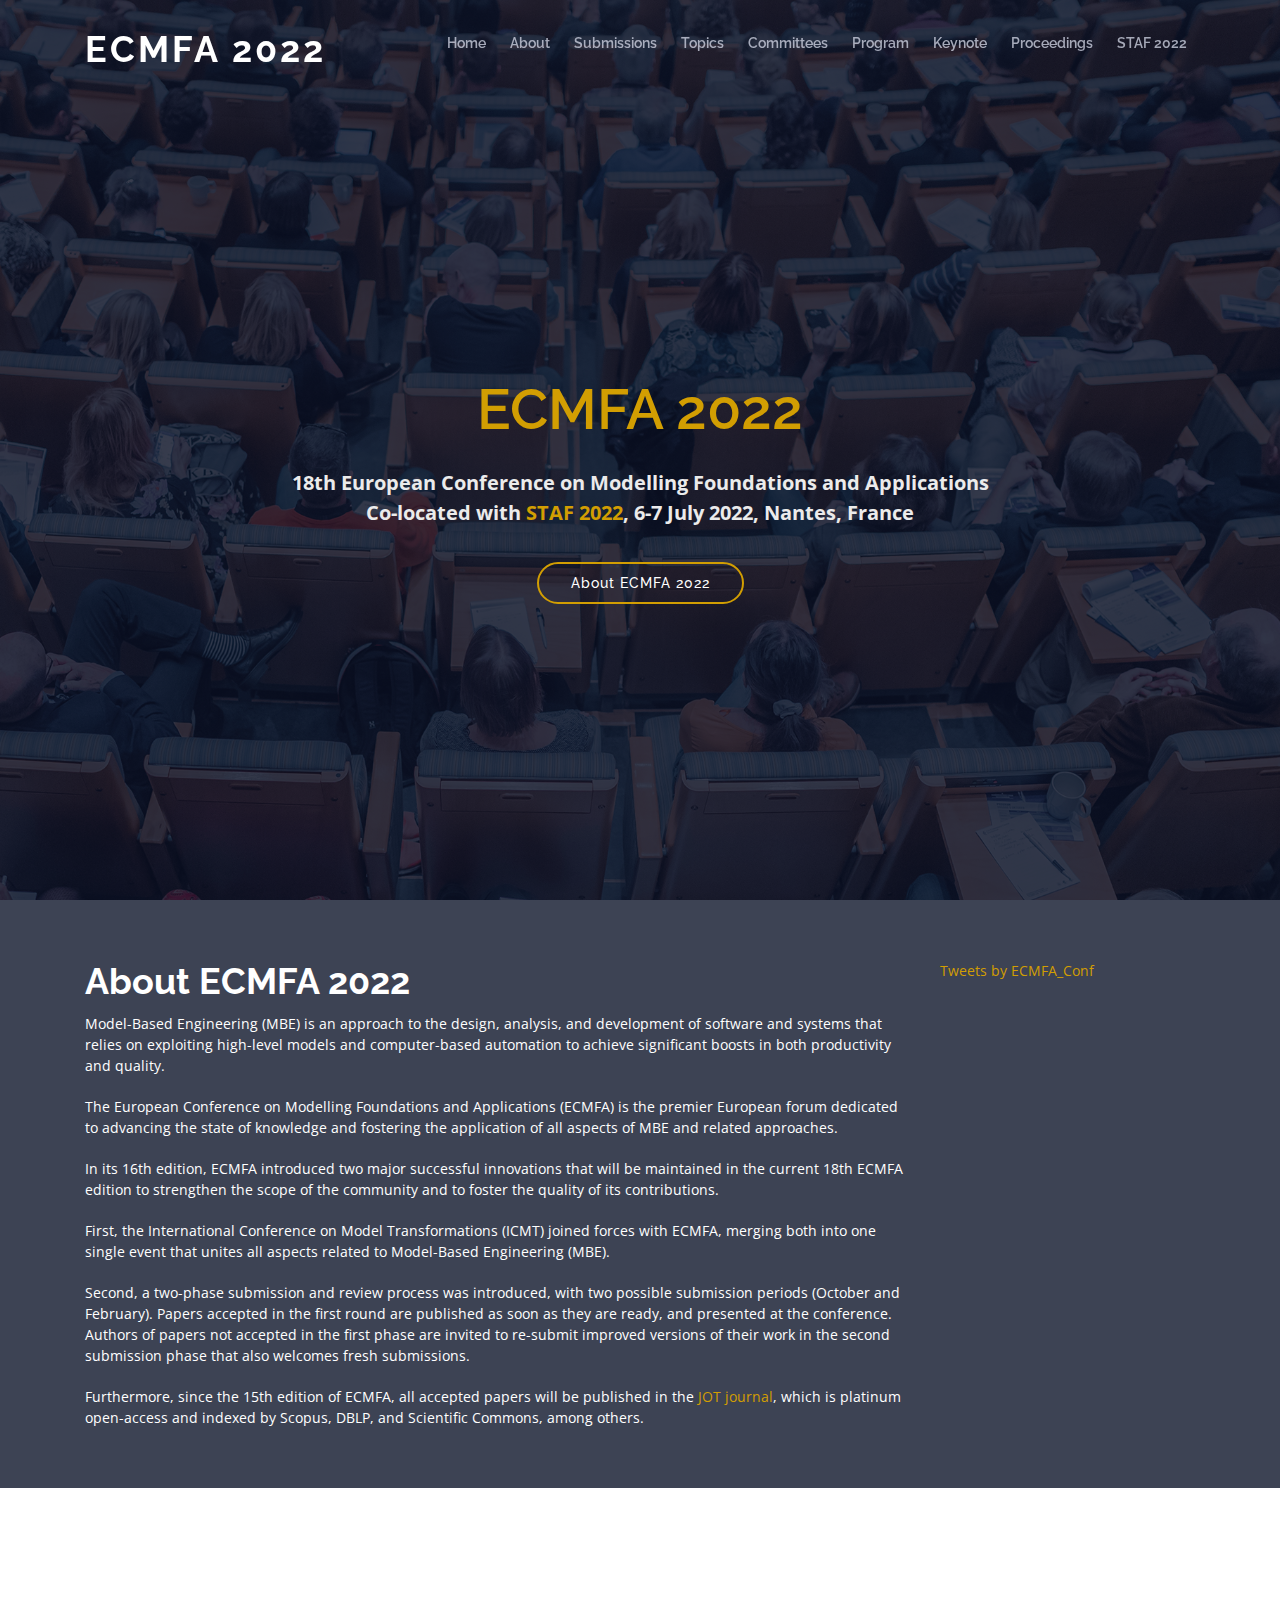
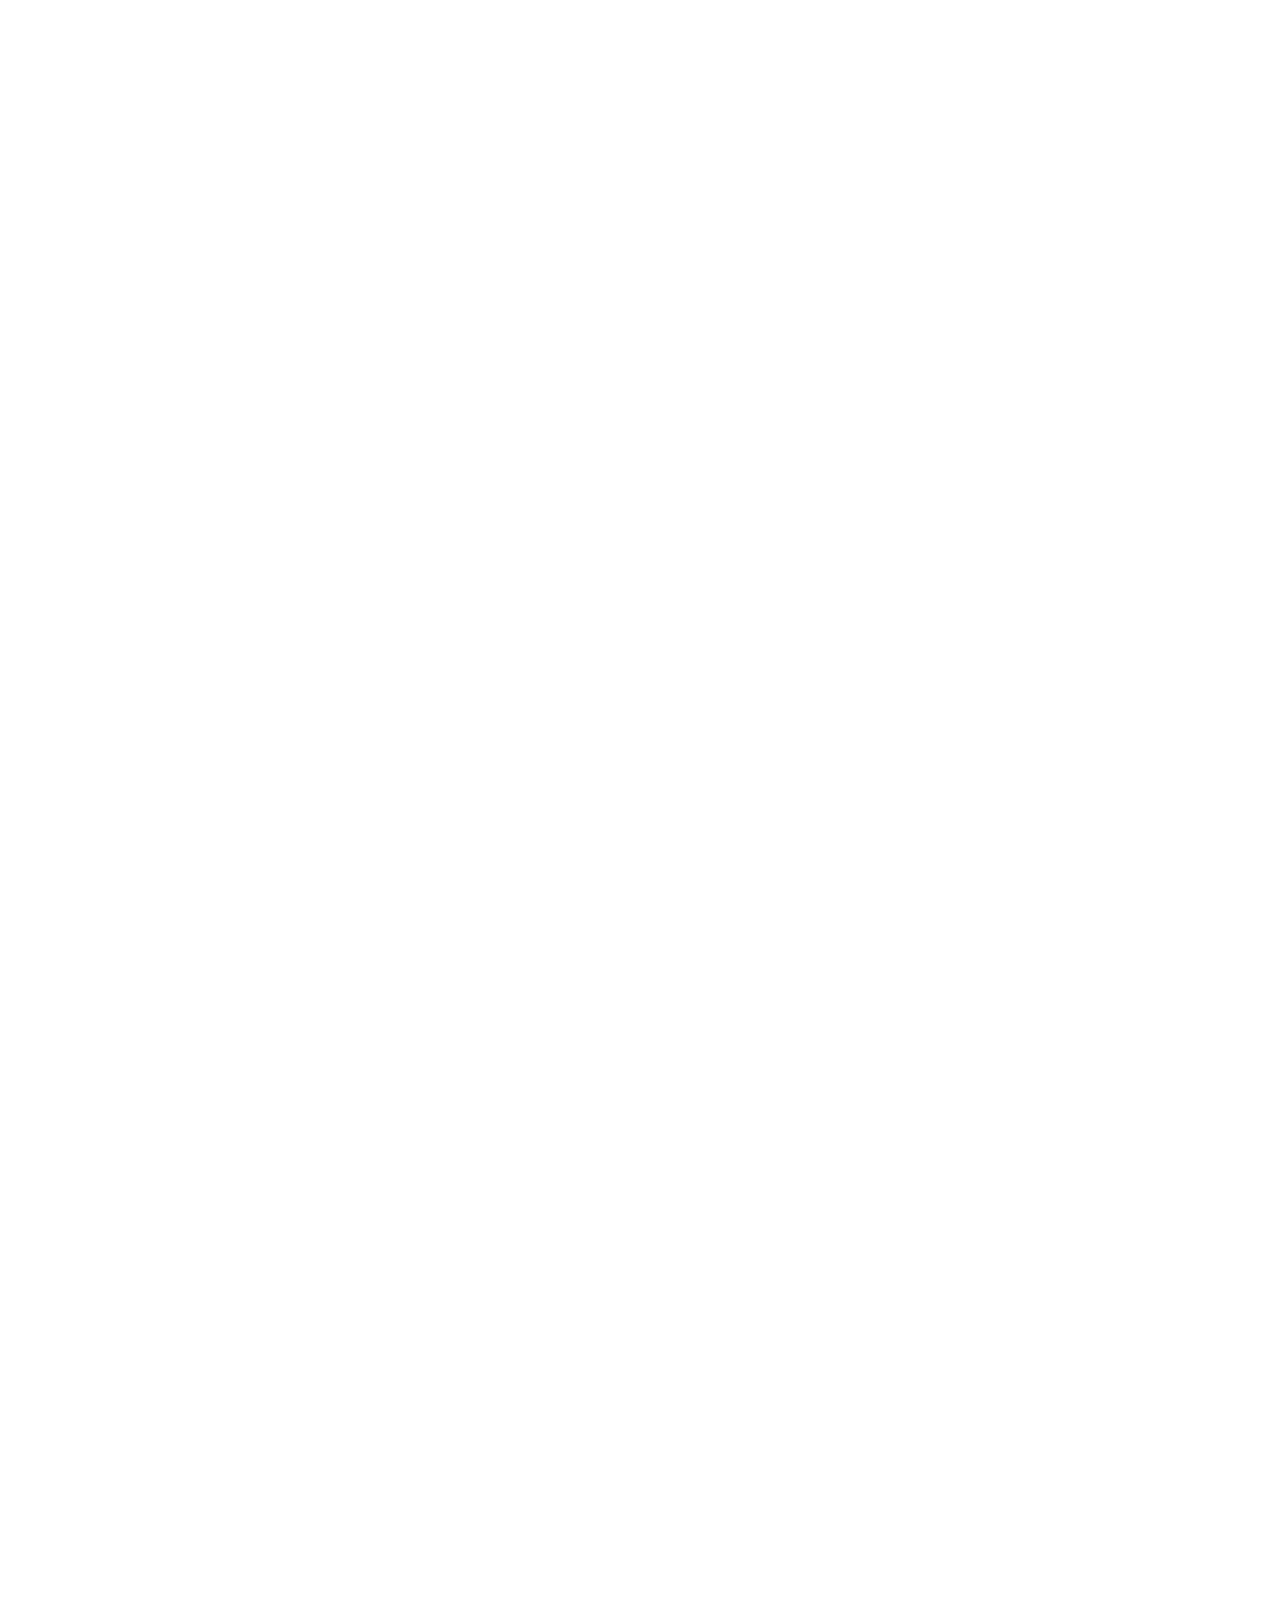
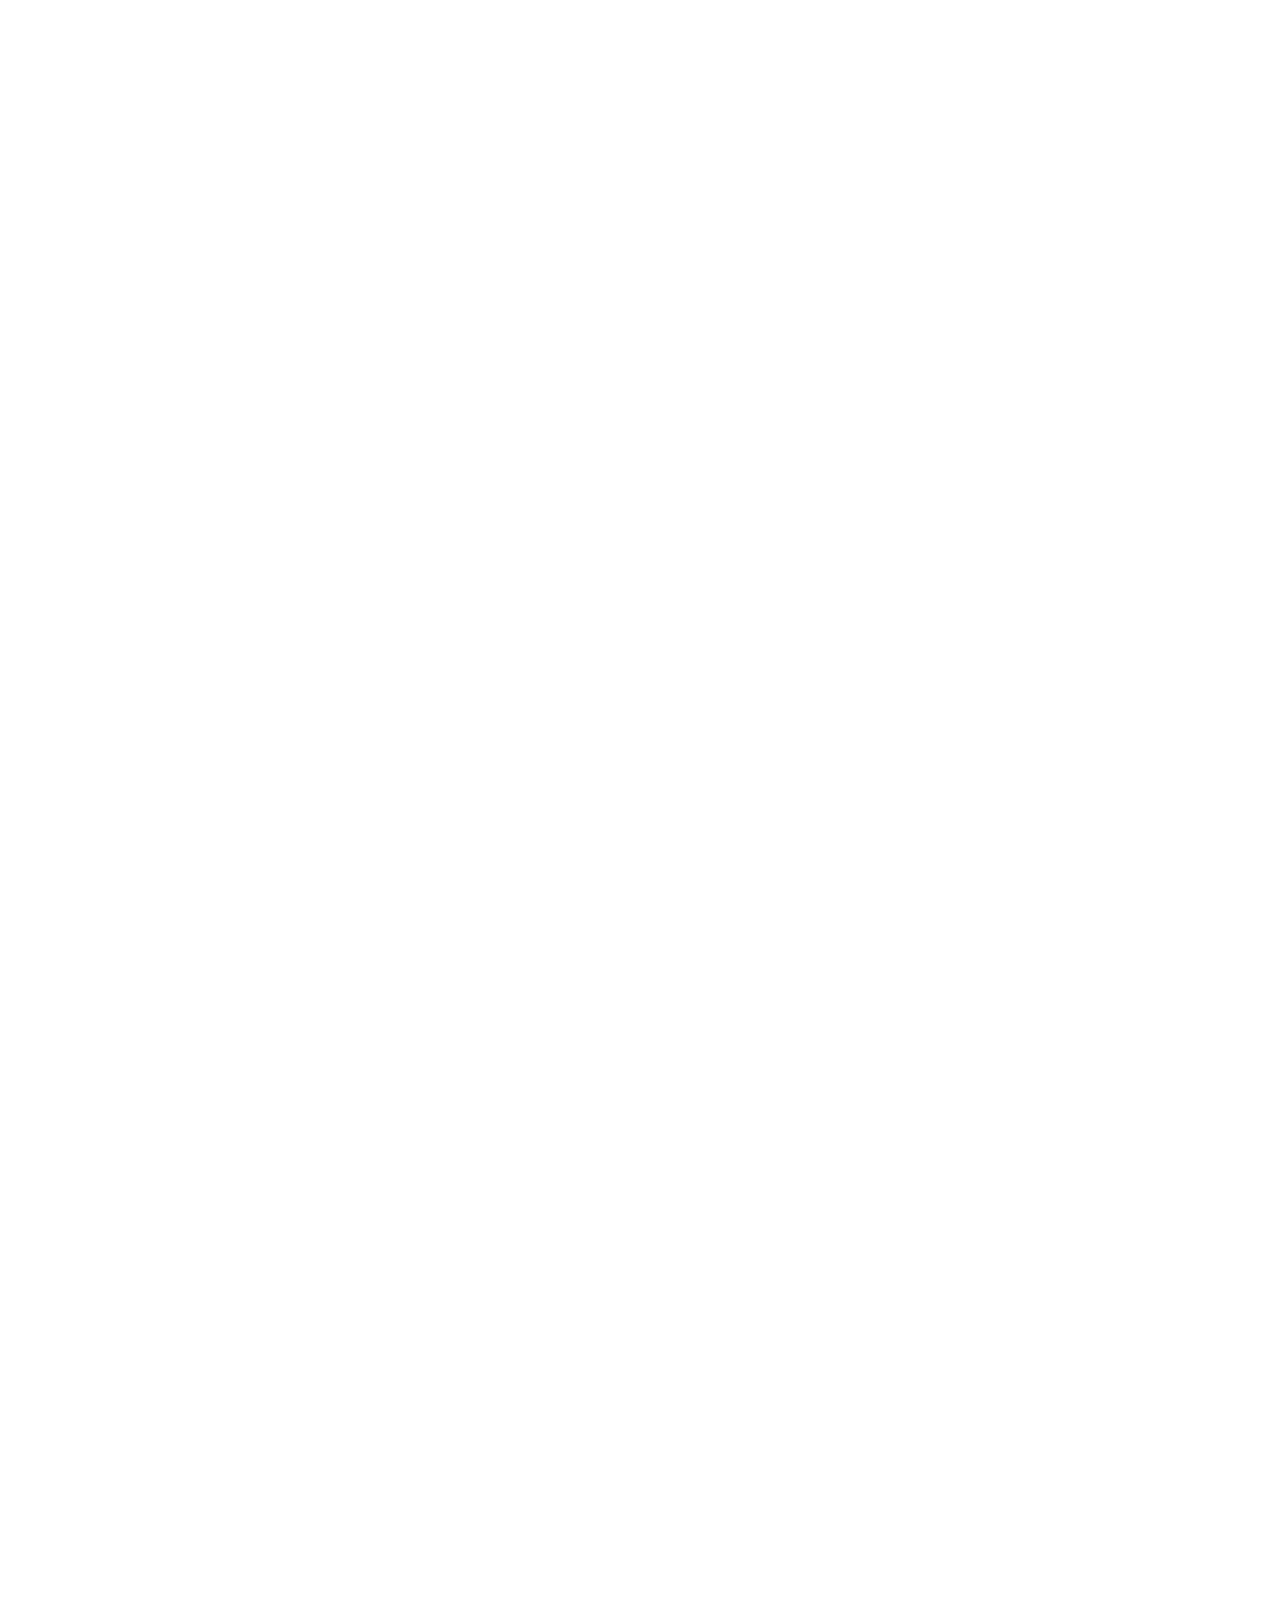
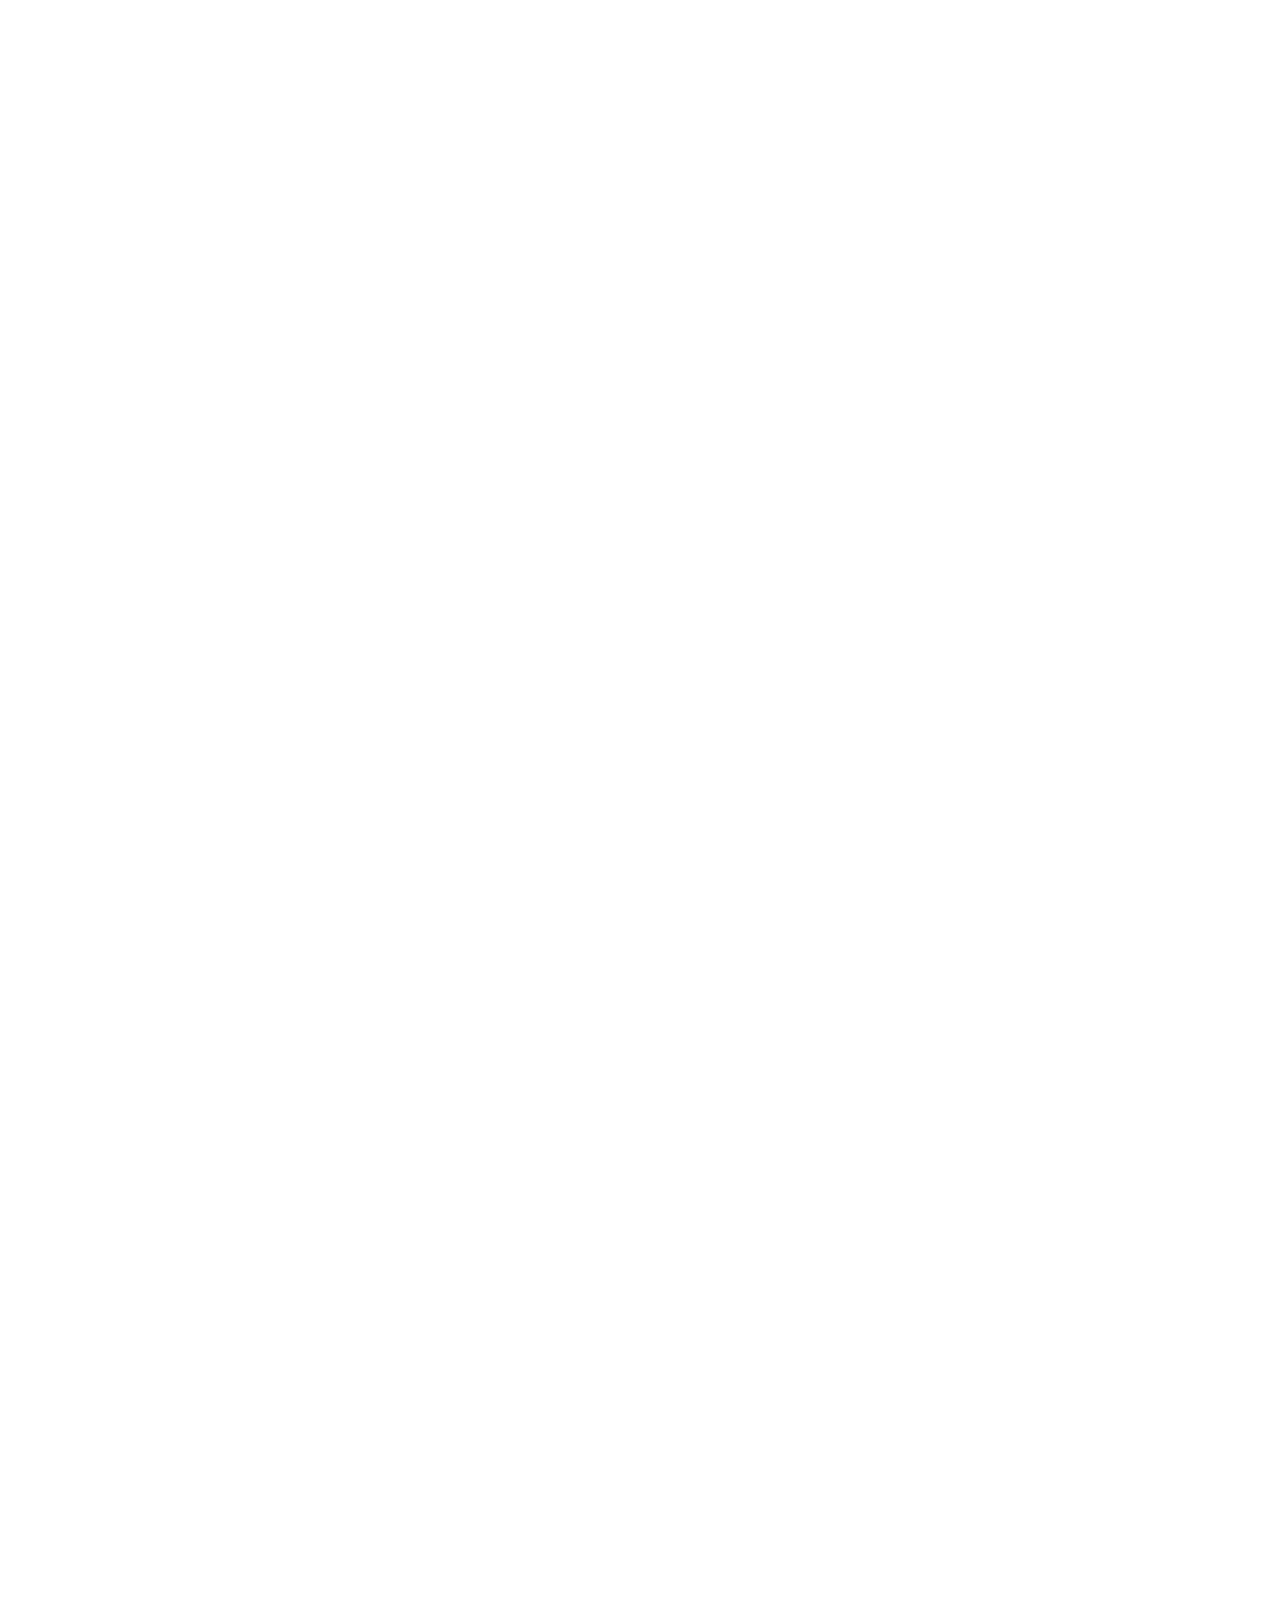
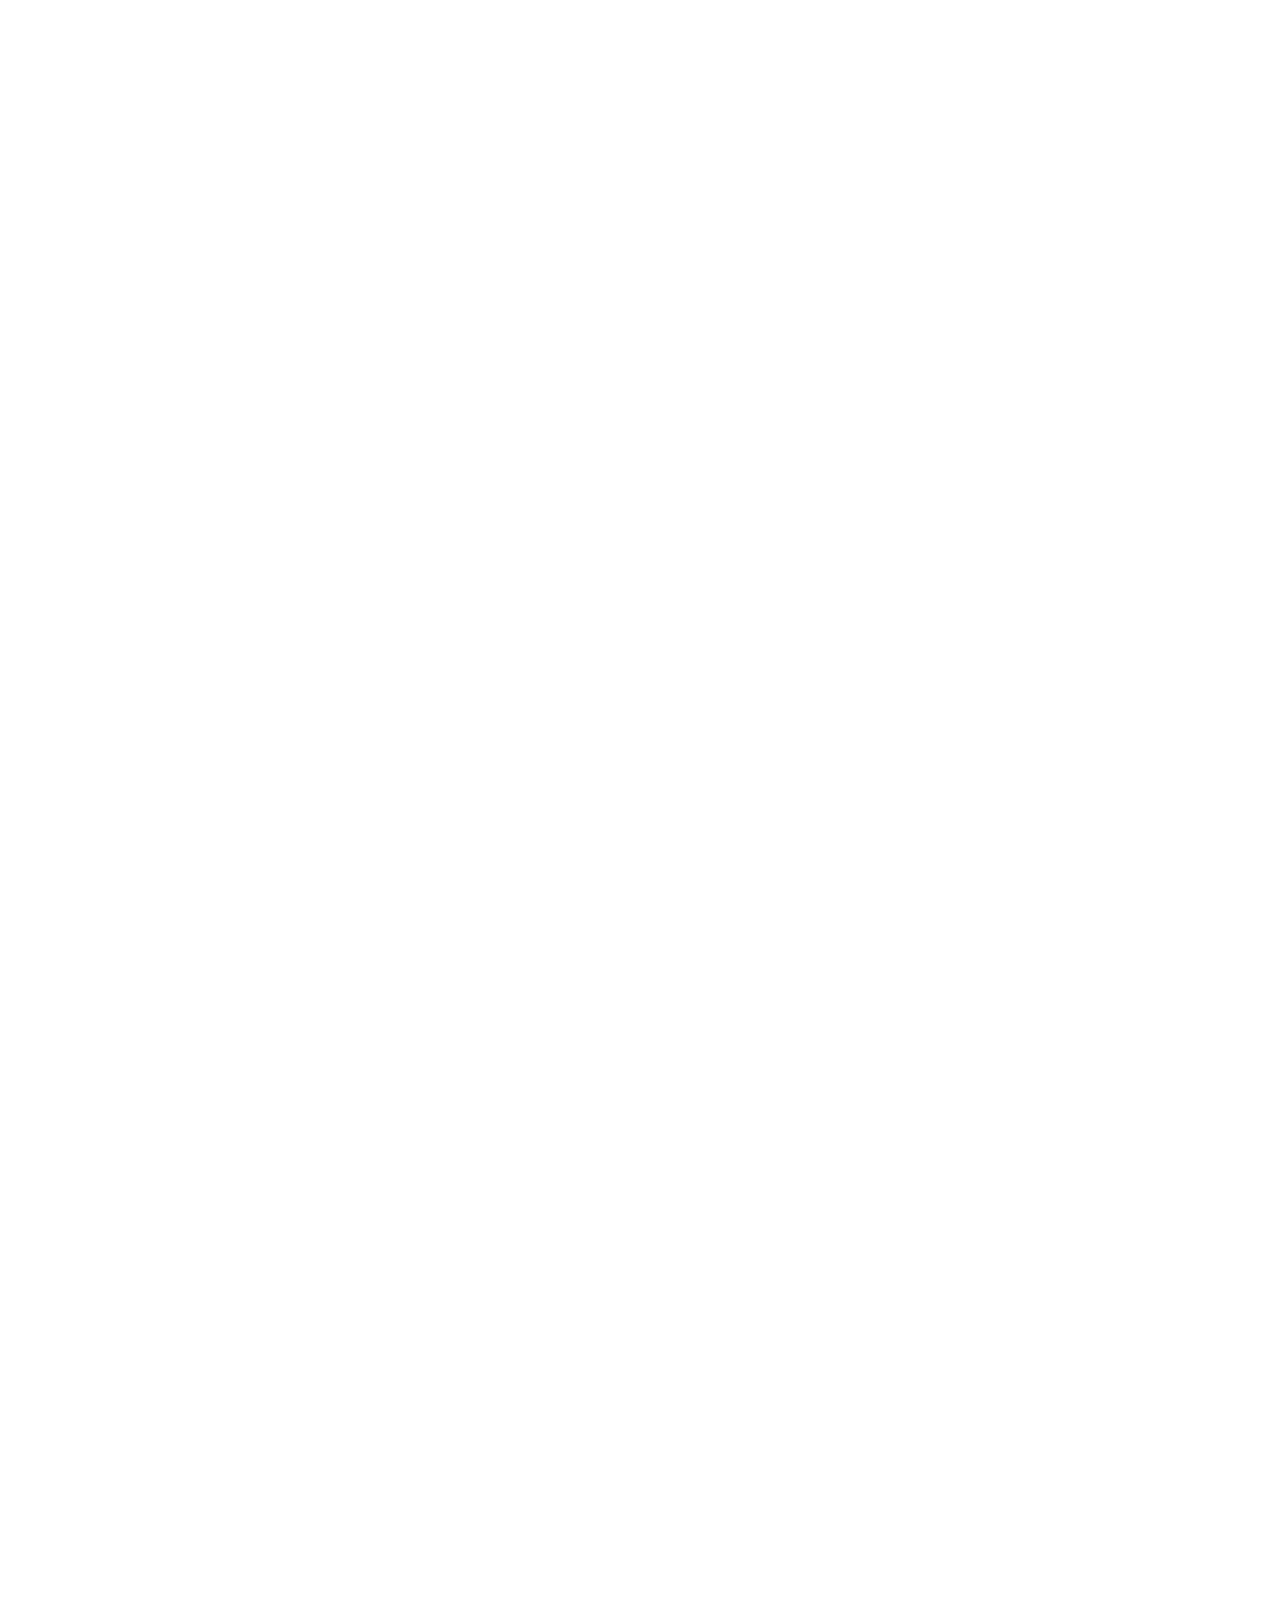
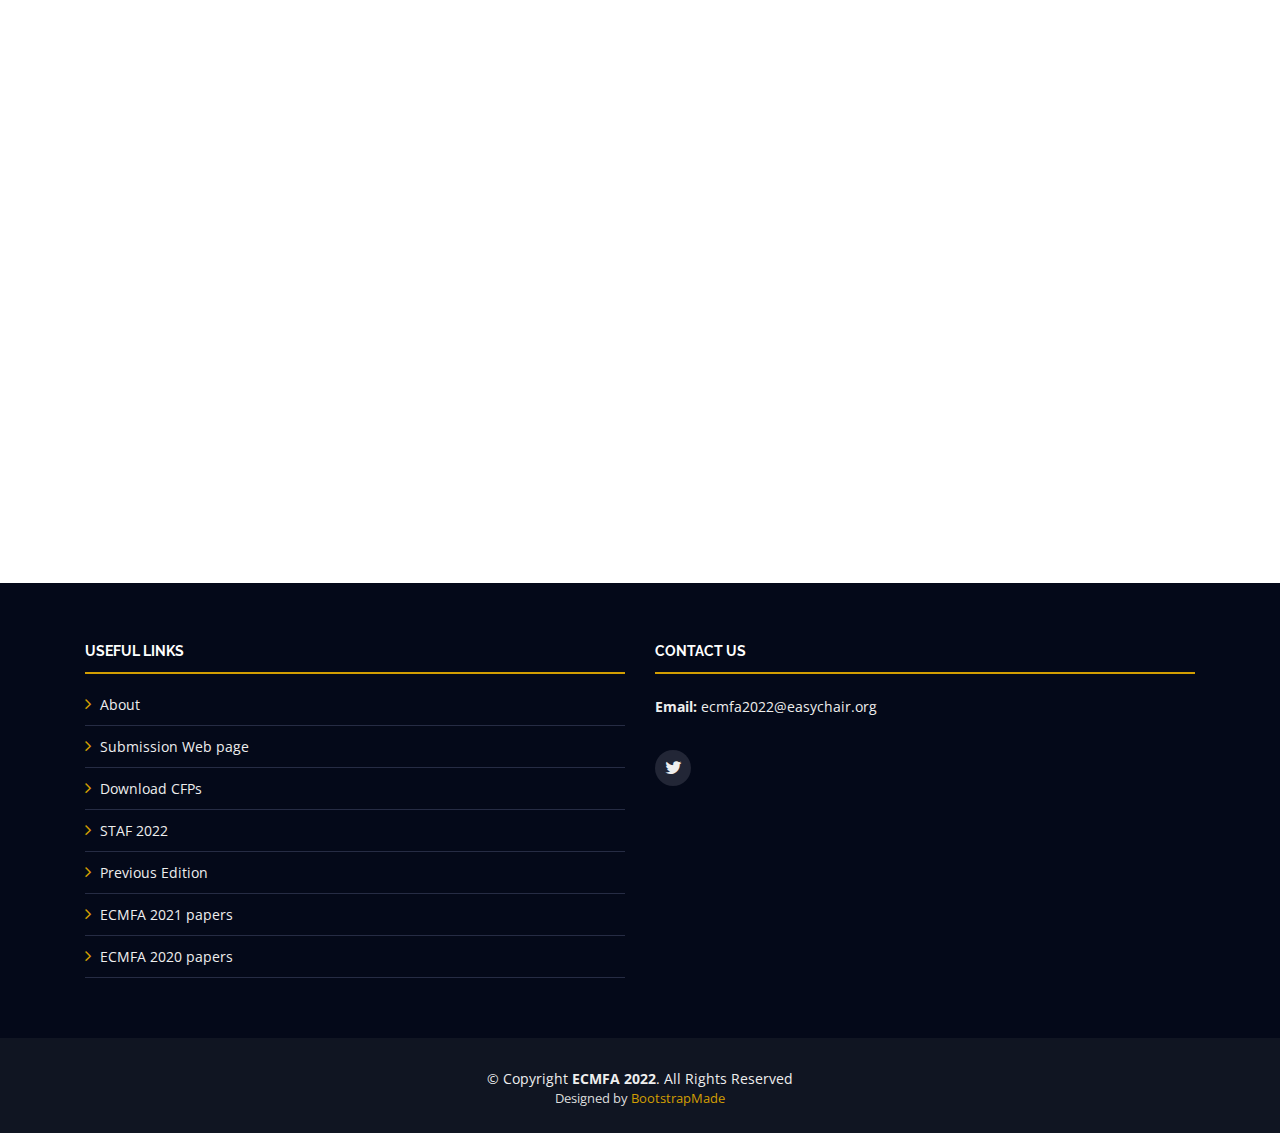
<file: index.html>
<!DOCTYPE html>
<html lang="en">

<head>
  <meta charset="utf-8">
  <title>ECMFA 2022</title>
  <meta content="width=device-width, initial-scale=1.0" name="viewport">
  <meta content="" name="keywords">
  <meta content="" name="description">

  <!-- Favicons -->
  <link rel="apple-touch-icon" sizes="180x180" href="apple-touch-icon.png">
  <link rel="icon" type="image/png" sizes="32x32" href="favicon-32x32.png">
  <link rel="icon" type="image/png" sizes="16x16" href="favicon-16x16.png">
  <link rel="manifest" href="site.webmanifest">


  <!--<link href="img/favicon.ico" rel="icon">
  <link href="img/apple-favicon.png" rel="apple-touch-icon">-->

  <!-- Google Fonts -->
  <link href="https://fonts.googleapis.com/css?family=Open+Sans:300,300i,400,400i,700,700i|Raleway:300,400,500,700,800" rel="stylesheet">

  <!-- Bootstrap CSS File -->
  <link href="lib/bootstrap/css/bootstrap.min.css" rel="stylesheet">

  <!-- Libraries CSS Files -->
  <link href="lib/font-awesome/css/font-awesome.min.css" rel="stylesheet">
  <link href="lib/animate/animate.min.css" rel="stylesheet">
  <link href="lib/venobox/venobox.css" rel="stylesheet">
  <link href="lib/owlcarousel/assets/owl.carousel.min.css" rel="stylesheet">

  <!-- Main Stylesheet File -->
  <link href="css/style.css" rel="stylesheet">

</head>

<body>

  <!--==========================
    Header
  ============================-->
  <header id="header">
    <div class="container">

      <div id="logo" class="pull-left">
        <h1><a href="#intro">ECMFA 2022</a></h1>
      </div>

      <nav id="nav-menu-container">
        <ul class="nav-menu">
          <li><a href="#intro">Home</a></li>
          <li><a href="#about">About</a></li>
          <li><a href="#submissions">Submissions</a></li>
          <li><a href="#topics">Topics</a></li>
       <!--   <li><a href="#dates">Important dates</a></li>-->
       <!--
          <li><a href="#speakers">Speakers</a></li>
          <li><a href="#gallery">Gallery</a></li>
          <li><a href="#venue">Venue</a></li>
          <li><a href="#hotels">Hotels</a></li>
          <li><a href="#sponsors">Sponsors</a></li>-->
          <li><a href="#committees">Committees</a></li>
          <li><a href="#program">Program</a></li>
          <li><a href="#keynote">Keynote</a></li>
          <li><a href="http://www.jot.fm/contents/issue_2022_03.html" target="_blank">Proceedings</a></li>
          <!--<li><a href="https://staf2022.univ-nantes.io/registration/" target="_blank">Registration</a></li>-->


          <li><a href="https://staf2022.univ-nantes.io/" target=_blank>STAF 2022</a></li>
          <!--<li class="buy-tickets"><a href="#buy-tickets">Buy Tickets</a></li>-->
        </ul>
      </nav><!-- #nav-menu-container -->
    </div>
  </header><!-- #header -->

  <!--==========================
    Intro Section
  ============================-->
  <section id="intro">
    <div class="intro-container wow fadeIn">
      <h1 class="mb-4 pb-0"><span>ECMFA 2022</span></h1>
      <p class="mb-4 pb-0">18th European Conference on Modelling Foundations and Applications <br/>Co-located with <a href="https://staf2022.univ-nantes.io/" target=_blank>STAF 2022</a>, 6-7 July 2022, Nantes, France</p>
      <a href="#about" class="about-btn scrollto">About ECMFA 2022</a>
    </div>
  </section>

  <main id="main">

    <!--==========================
      About Section
    ============================-->
    <section id="about">
      <div class="container">
        <div class="row">
          <div class="col-lg-9">
            <h2>About ECMFA 2022</h2>
           
            <p>Model-Based Engineering (MBE) is an approach to the design, analysis, and development of software and systems that relies on exploiting high-level models and computer-based automation to achieve significant boosts in both productivity and quality.</p>

            <p>The European Conference on Modelling Foundations and Applications (ECMFA) is the premier European forum dedicated to advancing the state of knowledge and fostering the application of all aspects of MBE and related approaches. </p>
            
            <p>In its 16th edition, ECMFA introduced two major successful innovations that will be maintained in the current 18th ECMFA edition to strengthen the scope of the community and to foster the quality of its contributions.</p> 

            <p>First, the International Conference on Model Transformations (ICMT) joined forces with ECMFA, merging both into one single event that unites all aspects related to Model-Based Engineering (MBE).</p> 
              
            <p>Second, a two-phase submission and review process was introduced, with two possible submission periods (October and February). Papers accepted in the first round are published as soon as they are ready, and presented at the conference. Authors of papers not accepted in the first phase are invited to re-submit improved versions of their work in the second submission phase that also welcomes fresh submissions. </p> 

            <p>Furthermore, since the 15th edition of ECMFA, all accepted papers will be published in the <a href="http://www.jot.fm/" target="_blank">JOT journal</a>, which is platinum open-access and indexed by Scopus, DBLP, and Scientific Commons, among others. </p>
          </div>
          <div class="col-lg-3">
            <p>
              <a class="twitter-timeline" data-height="450" data-theme="light" href="https://twitter.com/ECMFA_Conf?ref_src=twsrc%5Etfw">Tweets by ECMFA_Conf</a> <script async src="https://platform.twitter.com/widgets.js" charset="utf-8"></script>
            </p>
          </div>
    <!--  <div class="col-lg-3">
            <h3>Where</h3>
            <p>Downtown Conference Center, San Diego, CA</p>
          </div>
          <div class="col-lg-3">
            <h3>When</h3>
            <p>Monday to Wednesday<br>10-12 July</p>
          </div>-->
        </div>
      </div>
    </section>



   <!--==========================
      Submissions Section
    ============================-->
    <section id="submissions" class="section-bg wow fadeInUp">
              
        <div class="container"> 
          <div class="section-header">
            <h2>Submissions</h2>
          </div>
          <div class="row">
            <div class="col-lg-12">
              <p>We are soliciting papers presenting original research on all aspects of model-based engineering. Two types of submissions are possible:
                <ul>
                  <li><b>Foundation Papers</b>, dealing with modeling foundations, such as metamodeling, model transformations, model validation, verification and testing, model engineering methods and tools, and related aspects.</li>
                  <li><b>Application Papers</b>, dealing with the application of modeling techniques, including experience reports on the use of MBE methods and tools, industrial case studies, or successful applications of MBE practices in industry or in public administration, with significant modeling lessons learned. All applications must have been done in real contexts and at least one of the authors of the paper must be from the company or administration where the application took place.</li>
                </ul>
              </p>

              <p>Submissions must conform to the <a href="http://www.jot.fm/templates/jot-v2_5.zip" target="_blank">JOT LaTeX template</a> and must not exceed 14 pages (including figures, references, and appendices). Failure to conform to these guidelines may result in disqualification of the paper. No simultaneous submission to other publication outlets (either a conference or a journal) is allowed; any concurrent submission will be deemed as a serious breach of scientific ethics, resulting in the immediate rejection of the paper and appropriate action will be taken.</p>
                
              <p>All submissions will be peer-reviewed by at least three members of the Program Committee.</p>
              
              <p>All papers have to be submitted electronically in PDF format through Easychair at <a href="https://easychair.org/conferences/?conf=ecmfa2022" target="_blank">https://easychair.org/conferences/?conf=ecmfa2022</a>.</p>

              <h3>Review criteria and process</h3>

              <p>All papers will be assessed by the program committee in terms of their novelty, significance, technical quality, rigor, and suitability for the conference.</p>
              
              <p>Contributions can be submitted to any of the two submission periods. Papers submitted to the first round of review can be recommended by the Program Committee to be accepted-as-is, accepted with minor revisions, undergo major revisions (and resubmit in the second round) or rejected. Recommendations for papers submitted in the second round are for accept, minor revisions, or reject.</p>
              
              <p>Papers accepted at any of the two rounds with minor revisions will be given a specified period of time to perform the revisions and re-submit. The same reviewers will assess how well the revision requests have been addressed by the authors, and whether the final paper maintains or improves the level of contribution of the original submission. Revisions that significantly lessen the contribution of the work or that fail to adequately address the reviewers' original concerns will result in the paper's rejection. Papers not accepted in the first round can be resubmitted to the second one, indicating how the authors have improved the paper to address the reviewers' criticisms. Papers not accepted in the second round but with a sufficient level of quality may be encouraged to be re-submitted next year, or alternatively as regular JOT articles, hence continuing their review process through the normal journal channels.</p>
              
              <p>Papers will be published in the JOT journal as soon as they are accepted and one of their authors registers at the conference.</p>
              
              <h3>Artifacts</h3>
              <p>Artifacts are recommended, but not required, for the initial submission. Depending on the papers, reviewers may take the existence of artifacts as a positive signal about the work. Also depending on the papers, artifacts may be required as a condition for publication.</p>

              <h3>Publication</h3>
              <p>All accepted papers will be published as <b>platinum open-access</b> journal publication in <a href="http://www.jot.fm/" target="_blank">JOT</a>. At least one author for each accepted paper must register before the early registration deadline and present the paper during the conference. Failure to do so will result in the paper being withdrawn from the proceedings.</p>
              

            </div>
          </div>
        </div>
        <div class="row">
          <p></p>
        </div>
    </section>

    <!--==========================
      Topics Section
    ============================-->
    <section id="topics" class="section-bg wow fadeInUp">

      <div class="container">
        <div class="section-header">
          <h2>Topics of interest</h2>
        </div>

        <div class="row">
          <div class="col-lg-12">
            <p>Topics of interest include, but are not limited to:
                <ul>
                    <li>Foundations of MBE.</li>
                    <li>Application of MBE methods, tools, and techniques to specific domains, e.g., automotive, aerospace, cyber-physical systems, robotics, Artificial Intelligence or IoT.</li>
                    <li>Successful use of MBE in connection with other disciplines and approaches, such as Artificial Intelligence, Blockchain, DevOps, or Open Source, Safety Assurance.</li>
                    <li>Educational aspects of MBE.</li>
                    <li>Tools and initiatives for the successful adoption of MBE in industry.</li>
                </ul>
              </p>
          </div>
        </div>
      </div> 
      <div class="row">
        <p></p>
      </div>
    </section>

     <!--==========================
      Dates Section
    ============================-->
    <section id="dates" class="section-bg wow fadeInUp">

      <div class="container">
        <div class="section-header">
          <h2>Important dates</h2>
        </div>

        <div class="row">
          <div class="col-lg-12">
            <h3>Round 1</h3>
            <p>
              <ul>
                <li><strike>Submission: Oct 10, 2021</strike></li>
                <li><strike>Notification: Dec 10, 2021</strike></li>
              </ul>
            </p>
            <h3>Round 2</h3>
            <p>
              <ul>
                <li><b><strike>Submission: Feb 20, 2022</strike></b> 
                  <br/>
                  Due to several requests, the <b>submission deadline</b> has been extended by one week. Thus, we accept submissions until <b>Feb 27, 2022</b>. However, to get the one week of extension, it is mandatory to submit the title and abstract of your submission by the original deadline, i.e., Feb 20, 2022.</li>
                <li><strike>Notification: Apr 22, 2022</strike></li>
              </ul>
            </p> 
            <h3>Conference</h3>
            <p> 
              6-7 July 2022 as part of <a href="https://staf2022.univ-nantes.io/" target="_blank">STAF 2022</a> 
            </p>
          </div>
        </div>
        <div class="row">
          <p></p>
        </div>
      </div> 
    </section>

    <!--==========================
      Organization Section
    ============================-->
    <section id="committees" class="section-bg wow fadeInUp">

      <div class="container">

        <div class="section-header">
          <h2>Committees</h2>
        </div>

        <div class="row">
          <div class="col-lg-12">
            <h3>Program chairs</h3>
            <p>
              <ul>
                <li>Sahar Kokaly, General Motors/McMaster University (Canada)</li>
                <li>Davide Di Ruscio, University of L’Aquila (Italy)</li>
              </ul>
            <p>

            <h3>Steering committee</h3>
              <p>
                <ul>
                  <li>Martin Gogolla, University of Bremen, Germany</li>
                  <li>Thomas Gschwind, IBM Zurich Research Lab, Switzerland</li>
                  <li>Reiko Heckel, University of Leicester, UK</li>
                  <li>Richard Paige (Chair), University of York, UK</li>
                  <li>Antonio Vallecillo, University of Malaga, Spain</li>
                  <li>Pieter Van Gorp, Eindhoven University of Technology, The Netherlands</li>
                  <li>Jan Vitek, Northeastern University, USA</li>
                </ul>
              </p> 

            <h3>Program committee</h3>
              <p>
                <ul>
                  <li>Adrian Rutle, Western Norway University of Applied Sciences, Norway</li>
                  <li>Alessandra Bagnato, Softeam, France</li>
                  <li>Alfonso Pierantonio, University of L’Aquila, Italy</li>
                  <li>Andy Schürr, TU Darmstadt, Germany</li>
                  <li>Antonio Cicchetti, Mälardalen University, Sweden</li>
                  <li>Antonio Vallecillo, University of Malaga, Spain</li>
                  <li>Arend Rensink, University of Twente, The Netherlands</li>
                  <li>Athanasios Zolotas, University of York, UK</li>
                  <li>Benoit Combemale, University of Rennes 1, France</li>
                  <li>Bernhard Rumpe, RWTH Aachen University, Germany</li>
                  <li>Bran Selic, Malina Software Corp., Canada</li>
                  <li>Carlos Gustavo Lopez Pombo, Universidad de Buenos Aires, Argentina</li>
                  <li> Daniel Varro, McGill University (Canada)/ Budapest University of Technology and Economics (Hungary)</li>
                  <li> Dimitris Kolovos, University of York, UK</li>
                  <li> Esther Guerra, Universidad Autónoma de Madrid, Spain</li>
                  <li> Federico Ciccozzi, Mälardalen University, Sweden</li>
                  <li> Gabriele Taentzer, Philipps-Universität Marburg, Germany</li>
                  <li> Gregor Engels, University of Paderborn, Germany</li>
                  <li> Haiyan Zhao, Peking University, China</li>
                  <li> Javier Troya, University of Malaga, Spain</li>
                  <li> Jeff Gray, University of Alabama, USA</li>
                  <li> Jesús Sánchez Cuadrado, Universidad de Murcia, Spain</li>
                  <li> Joel Greenyer, Leibniz Universität Hannover, Germany</li>
                  <li> Jörg Kienzle, McGill University, Canada</li>
                  <li> Juha-Pekka Tolvanen, MetaCase, Finland</li>
                  <li> Loli Burgueño, Open University of Catalonia,Spain</li>
                  <li> Ludovico Iovino, Gran Sasso Science Institute, Italy</li>
                  <li> Manuel Wimmer, Johannes Kepler University Linz, Austria</li>
                  <li> Mark van den Brand, Eindhoven University of Technology, The Netherlands</li>
                  <li> Matthias Tichy, Ulm University, Germany</li>
                  <li> Mehrnoosh Askarpour, General Motors, Canada</li>
                  <li> Richard Paige, McMaster University, Canada</li>
                  <li> Sebastien Gerard, CEA LIST, France</li>
                  <li> Shaukat Ali, Simula Research Laboratory, Norway</li>
                  <li> Steffen Zschaler, King's College London, UK</li>
                  <li> Thomas Kuehne, Victoria University of Wellington, New Zealand</li>
                  <li> Vadim Zaytsev, Universiteit Twente, The Netherlands</li>
                  <li> Zinovy Diskin, McMaster University, Canada </li>
                </ul>
              </p>
        </div>
      </div>
    </section><!-- #contact -->

  <!--==========================
      Program Section
    ============================-->
    <section id="program" class="section-bg wow fadeInUp">

      <div class="container">

        <div class="section-header">
          <h2>Program</h2>
        </div>

        <div class="row">
          <div class="col-lg-12">
            <h3>Wednesday 6 July 2022</h3>
           
            <div class="schedule" aria-labelledby="schedule-heading">
                
              <h2 class="time-slot" style="grid-row: time-0900;">9:00</h2>
              
              <div class="session session-1 track-1" style="grid-column: track-1-start / track-4-end; grid-row: time-0900 / time-1030;">
                <h5 style="color:white;">ECMFA Opening and Keynote</h5>
                <span class="session-title">ECMFA Opening</span>
                <span class="session-time">9:00 - 9:10</span>
                <span class="session-presenter">Sahar Kokaly and Davide Di Ruscio</span>
                <br/>
                <span class="session-title"><a href="#keynote">Keynote: <b>Democratization of software development using Low code</a></b></span>
                <span class="session-time">9:10 - 10:30</span>
                <span class="session-presenter">Toine Hurkmans, Chief Architect at Mendix</span>
              </div>
              
              <h2 class="time-slot" style="grid-row: time-1030;">10:30</h2>
              
              <div class="session session-2 track-all" style="grid-column: track-1-start / track-4-end; grid-row: time-1030 / time-1100;">
                <h3 class="session-title">Coffee break</h3>
              </div>
              
              <h2 class="time-slot" style="grid-row: time-1100;">11:00</h2>

              <div class="session session-3 track-2" style="grid-column: track-1-start / track-4-end; grid-row: time-1100 / time-1230;">
                <h5 style="color:white;">SESSION I (Chair: Gerson Sunye)</h5>
      
                <span class="session-title">Managing Reputation in Collaborative Social Computing Applications</span>
                <span class="session-time">11:00 - 11:30</span>
                <span class="session-presenter">Nathalie Moreno, Alejandro Perez-Vereda and Antonio Vallecillo</span>
                <br/>

                <span class="session-title">Mobile Modeling with Real-Time Collaboration Support</span>
                <span class="session-time">11:30 - 12:00</span>
                <span class="session-presenter">Max Härtwig and Sebastian Götz</span>
                <br/>

                <span class="session-title">Modelling Agile Backlogs as Composable Artefacts to support Developers and Product Owners
                </span>
                <span class="session-time">12:00 - 12:30</span>
                <span class="session-presenter">Sebastien Mosser, Corinne Pulgar and Vladimir Reinharz</span>
                <br/>
              </div>

              <h2 class="time-slot" style="grid-row: time-1230;">12:30</h2>
              
              <div class="session session-4 track-all" style="grid-column: track-1-start / track-4-end; grid-row: time-1230 / time-1400;">
                <h3 class="session-title">Lunch break</h3>
              </div>

              <h2 class="time-slot" style="grid-row: time-1400;">14:00</h2>

              <div class="session session-5 track-3" style="grid-column: track-1-start / track-4-end; grid-row: time-1400 / time-1530;">
                <h5 style="color:white;">SESSION II (Chair: Antonio Vallecillo)</h5>
      
                <span class="session-title">Learning from Code Repositories to Recommend Model Classes</span>
                <span class="session-time">14:00 - 14:30</span>
                <span class="session-presenter">Thibaut Capuano, Houari Sahraoui, Benoît Frénay and Benoît Vanderose</span>
                <br/>

                <span class="session-title">Semantic Differencing of Use Case Diagrams</span>
                <span class="session-time">14:30 - 15:00</span>
                <span class="session-presenter">Oliver Kautz, Bernhard Rumpe and Louis Wachtmeister</span>
                <br/>

                <span class="session-title">Structural consistency between a system model and its implementation: a design science study in industry</span>
                <span class="session-time">15:00 - 15:30</span>
                <span class="session-presenter">Robbert Jongeling, Johan Fredriksson, Jan Carlson, Federico Ciccozzi and Antonio Cicchetti</span>
                <br/>
              </div>

              <h2 class="time-slot" style="grid-row: time-1530;">15:30</h2>
              
              <div class="session session-2 track-all" style="grid-column: track-1-start / track-4-end; grid-row: time-1530 / time-1600;">
                <h3 class="session-title">Coffee break</h3>
              </div>

              <h2 class="time-slot" style="grid-row: time-1600;">16:00</h2>

              <div class="session session-5 track-4" style="grid-column: track-1-start / track-4-end; grid-row: time-1600 / time-1730;">
                <h5 style="color:white;">SESSION III (Chair: Alfonso Pierantonio)</h5>
      
                <span class="session-title">A Query-based Approach for Verifying UML Class Diagrams with OCL Invariants</span>
                <span class="session-time">16:00 - 16:30</span>
                <span class="session-presenter">Hao Wu</span>
                <br/>

                <span class="session-title">Human-in-the-Loop Large-Scale Model Transformations with the VICToRy Debugger</span>
                <span class="session-time">16:30 - 17:00</span>
                <span class="session-presenter">Nils Weidmann, Enes Yigitbas, Anthony Anjorin, Ankita Srivastava and Jane Jose</span>
                <br/>

                <span class="session-title">Vaultage: Automatic Generation of Secure Communication around Decentralised User-Managed Data Vaults</span>
                <span class="session-time">17:00 - 17:30</span>
                <span class="session-presenter">Alfa Yohannis, Alfonso de la Vega and Dimitris Kolovos</span>
                <br/>
              </div>

              <h2 class="time-slot" style="grid-row: time-1730;">17:30</h2>
              
              <div class="session session-2 track-all" style="grid-column: track-1-start / track-4-end; grid-row: time-1730 / time-1800;">
                <h3 class="session-title">Day 1 Closing</h3>
              </div>
            
            </div>

            <P></P>
            <h3>Thursday 7 July 2022</h3>
           
            <div class="schedule" aria-labelledby="schedule-heading">          
              <h2 class="time-slot" style="grid-row: time-0900;">9:00</h2>
              
              <div class="session session-1 track-1" style="grid-column: track-1-start / track-4-end; grid-row: time-0900 / time-1030;">
                <h5 style="color:white;">ICGT Keynote</h5>

                <span class="session-title"><a href="#"> </a></b></span>
                <span class="session-time"> </span>
                <span class="session-presenter"> </span>
              </div>
              
              <h2 class="time-slot" style="grid-row: time-1030;">10:30</h2>
              
              <div class="session session-2 track-all" style="grid-column: track-1-start / track-4-end; grid-row: time-1030 / time-1100;">
                <h3 class="session-title">Coffee break</h3>
              </div>
              
              <h2 class="time-slot" style="grid-row: time-1100;">11:00</h2>

              <div class="session session-3 track-2" style="grid-column: track-1-start / track-4-end; grid-row: time-1100 / time-1230;">
                <h5 style="color:white;">SESSION IV (Chair: Houari Sahraoui)</h5>
      
                <span class="session-title">Modeling Capabilities of Digital Twin Platforms - Old Wine in New Bottles?</span>
                <span class="session-time">11:00 - 11:30</span>
                <span class="session-presenter">Jérôme Pfeiffer, Daniel Lehner, Andreas Wortmann and Manuel Wimmer</span>
                <br/>

                <span class="session-title">The Language of SysML v2 under the Magnifying Glass</span>
                <span class="session-time">11:30 - 12:00</span>
                <span class="session-presenter">Nico Jansen, Jérôme Pfeiffer, Bernhard Rumpe, David Schmalzing and Andreas Wortmann</span>
                <br/>

                <span class="session-title">ECMFA Closing
                </span>
                <span class="session-time">12:00 - 12:30</span>
                <span class="session-presenter">Sahar Kokaly and Davide Di Ruscio</span>
                <br/>
              </div>
            </div>
          </div>
        </div>
      </div>
    </section>   
  </main>

  <section id="keynote" class="wow fadeIn">
    <div class="container">
      <div class="section-header">
        <h2>Keynote details</h2>
      </div>

      <div class="row">
        <div class="col-md-4">
          <img src="img/speakers/ToineHurkmans.png" alt="ToineHurkmans" class="img-fluid">
        </div>

        <div class="col-md-8">
          <div class="details">
            <h2>Democratization of software development using Low code</h2>
           <h4><a href="https://github.com/davidediruscio/ECMFA2022/raw/master/ECMFA2022-Keynote-Low-Code.pdf" target="_blank">Download the slides</a></h4>
            <div class="social">
              <a href="https://www.linkedin.com/in/toinehurkmans/?originalSubdomain=nl" target="_blank"><i class="fa fa-linkedin"></i></a>
            </div>

             <p>
              <b>Abstract:</b> Within Enterprises, software development and operations is controlled within the IT
                domain. The gap between Business and IT enfolds two ways. First the speed in which IT can
                keep up with faster changing business and second the (lack of) understanding between
                business and IT. Low code application platforms can bridge this gap. First by increasing the
                speed in which applications can be developed. Second by enabling the business to (co)develop
                and manage applications themselves, without having engineering knowledge and skills.
                Software development will become part of the business domain, democratizing software
                development no longer solely being owned by IT. This creates opportunities as well as risks for
                both Business and IT. It is still unknown what the impact is, however it is clear Enterprises will
                need and therefore use Low code application platforms to meet the growing demand for
                applications as well as the ability to quickly adapt IT systems to support business requirements.
                One of the challenges to be addressed is the interoperability of Low code applications within a
                software system. Another challenge regards governance, especially on how to control security
                on data made available through Low code applications as being developed and managed by the
                Business.
              </p>
              <p><b>Toine Hurkmans </b> is Chief Architect of Mendix, a Siemens Company and Global Leader in Low
                Code Application Platforms. He has over 30 years of experience within software engineering
                and software architecture of Financial, ERP, CRM, HRM &amp; Payroll software systems. The last 10
                years he mainly worked on the transition of on-premise software systems to SaaS and Cloud-
                based environments. Nowadays his main focus lies on the architecture of hybrid software
                systems in which Low code applications can be developed, deployed and operated.
             </p>
          </div>
        </div>

      </div>
    </div>

  </section>

</main>
  <!--==========================
    Footer
  ============================-->
  <footer id="footer">
    <div class="footer-top">
      <div class="container">
        <div class="row">

          <div class="col-lg-6 col-md-6 footer-links">
            <h4>Useful Links</h4>
            <ul>
              <li><i class="fa fa-angle-right"></i> <a href="#about">About</a></li>
              <li><i class="fa fa-angle-right"></i> <a href="https://easychair.org/conferences/?conf=ecmfa2022" target="_blank">Submission Web page</a></li>
              <li><i class="fa fa-angle-right"></i> <a href="https://raw.githubusercontent.com/davidediruscio/ECMFA2022/master/CFPs.txt" target="_blank">Download CFPs</a></li>
              <li><i class="fa fa-angle-right"></i> <a href="https://staf2022.univ-nantes.io/" target=_blank>STAF 2022</a></li>
              <li><i class="fa fa-angle-right"></i> <a href="https://staf2021.hvl.no/events/ecmfa2021/" target="_blank">Previous Edition</a></li>
              <li><i class="fa fa-angle-right"></i> <a href="http://www.jot.fm/contents/issue_2021_03.html" target="_blank">ECMFA 2021 papers</a></li>
              <li><i class="fa fa-angle-right"></i> <a href="http://www.jot.fm/contents/issue_2020_02.html" target="_blank">ECMFA 2020 papers</a></li>

            </ul>
          </div>

          <div class="col-lg-6 col-md-6 footer-contact">
            <h4>Contact Us</h4>
            <p>
              <strong>Email:</strong> ecmfa2022@easychair.org<br>
            </p>

            <div class="social-links">
              <a href="https://twitter.com/ECMFA_Conf" target="_blank" class="twitter"><i class="fa fa-twitter"></i></a>
            </div>

          </div>

        </div>
      </div>
    </div>

    <div class="container">

      <div class="copyright">
        &copy; Copyright <strong>ECMFA 2022</strong>. All Rights Reserved
      </div>
      <div class="credits">
        <!--
          All the links in the footer should remain intact.
          You can delete the links only if you purchased the pro version.
          Licensing information: https://bootstrapmade.com/license/
          Purchase the pro version with working PHP/AJAX contact form: https://bootstrapmade.com/buy/?theme=TheEvent
        -->
        Designed by <a href="https://bootstrapmade.com/">BootstrapMade</a>
      </div>
    </div>
  
    </div>
  </footer><!-- #footer -->

  <a href="#" class="back-to-top"><i class="fa fa-angle-up"></i></a>

  <!-- JavaScript Libraries -->
  <script src="lib/jquery/jquery.min.js"></script>
  <script src="lib/jquery/jquery-migrate.min.js"></script>
  <script src="lib/bootstrap/js/bootstrap.bundle.min.js"></script>
  <script src="lib/easing/easing.min.js"></script>
  <script src="lib/superfish/hoverIntent.js"></script>
  <script src="lib/superfish/superfish.min.js"></script>
  <script src="lib/wow/wow.min.js"></script>
  <script src="lib/venobox/venobox.min.js"></script>
  <script src="lib/owlcarousel/owl.carousel.min.js"></script>

  <!-- Contact Form JavaScript File -->
  <script src="contactform/contactform.js"></script>

  <!-- Template Main Javascript File -->
  <script src="js/main.js"></script>
</body>

</html>
</file>
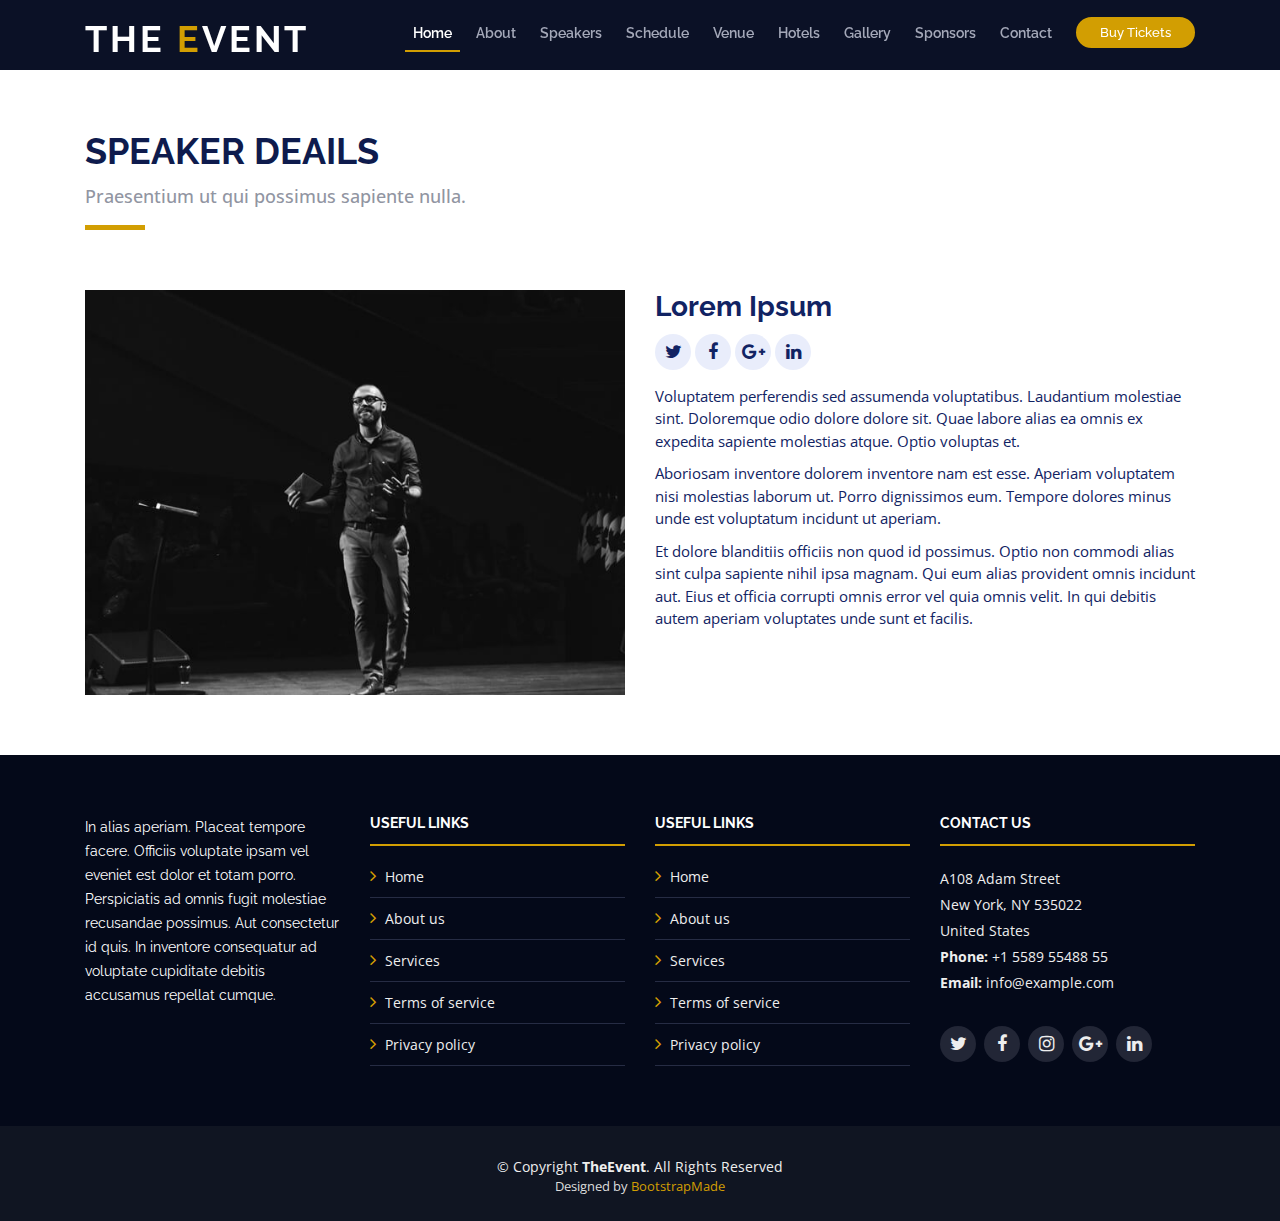
<file: speaker-details.html>
<!DOCTYPE html>
<html lang="en">

<head>
  <meta charset="utf-8">
  <title>Event - Bootstrap Events Template</title>
  <meta content="width=device-width, initial-scale=1.0" name="viewport">
  <meta content="" name="keywords">
  <meta content="" name="description">

  <!-- Favicons -->
  <link href="img/favicon.ico" rel="icon">
  <link href="img/apple-favicon.png" rel="apple-touch-icon">

  <!-- Google Fonts -->
  <link href="https://fonts.googleapis.com/css?family=Open+Sans:300,300i,400,400i,700,700i|Raleway:300,400,500,700,800" rel="stylesheet">

  <!-- Bootstrap CSS File -->
  <link href="lib/bootstrap/css/bootstrap.min.css" rel="stylesheet">

  <!-- Libraries CSS Files -->
  <link href="lib/font-awesome/css/font-awesome.min.css" rel="stylesheet">
  <link href="lib/animate/animate.min.css" rel="stylesheet">
  <link href="lib/venobox/venobox.css" rel="stylesheet">
  <link href="lib/owlcarousel/assets/owl.carousel.min.css" rel="stylesheet">

  <!-- Main Stylesheet File -->
  <link href="css/style.css" rel="stylesheet">
</head>

<body>

  <!--==========================
    Header
  ============================-->
  <header id="header" class="header-fixed">
    <div class="container">

      <div id="logo" class="pull-left">
        <h1><a href="index.html">The <span>E</span>vent</a></h1>
      </div>

      <nav id="nav-menu-container">
        <ul class="nav-menu">
          <li class="menu-active"><a href="#intro">Home</a></li>
          <li><a href="index.html#about">About</a></li>
          <li><a href="index.html#speakers">Speakers</a></li>
          <li><a href="index.html#schedule">Schedule</a></li>
          <li><a href="index.html#venue">Venue</a></li>
          <li><a href="index.html#hotels">Hotels</a></li>
          <li><a href="index.html#gallery">Gallery</a></li>
          <li><a href="index.html#sponsors">Sponsors</a></li>
          <li><a href="index.html#contact">Contact</a></li>
          <li class="buy-tickets"><a href="index.html#buy-tickets">Buy Tickets</a></li>
        </ul>
      </nav><!-- #nav-menu-container -->
    </div>
  </header><!-- #header -->

  <main id="main" class="main-page">

    <!--==========================
      Speaker Details Section
    ============================-->
    <section id="speakers-details" class="wow fadeIn">
      <div class="container">
        <div class="section-header">
          <h2>Speaker Deails</h2>
          <p>Praesentium ut qui possimus sapiente nulla.</p>
        </div>

        <div class="row">
          <div class="col-md-6">
            <img src="img/speakers/1.jpg" alt="Speaker 1" class="img-fluid">
          </div>

          <div class="col-md-6">
            <div class="details">
              <h2>Lorem Ipsum</h2>
              <div class="social">
                <a href=""><i class="fa fa-twitter"></i></a>
                <a href=""><i class="fa fa-facebook"></i></a>
                <a href=""><i class="fa fa-google-plus"></i></a>
                <a href=""><i class="fa fa-linkedin"></i></a>
              </div>
              <p>Voluptatem perferendis sed assumenda voluptatibus. Laudantium molestiae sint. Doloremque odio dolore dolore sit. Quae labore alias ea omnis ex expedita sapiente molestias atque. Optio voluptas et.</p>

              <p>Aboriosam inventore dolorem inventore nam est esse. Aperiam voluptatem nisi molestias laborum ut. Porro dignissimos eum. Tempore dolores minus unde est voluptatum incidunt ut aperiam.</p>

              <p>Et dolore blanditiis officiis non quod id possimus. Optio non commodi alias sint culpa sapiente nihil ipsa magnam. Qui eum alias provident omnis incidunt aut. Eius et officia corrupti omnis error vel quia omnis velit. In qui debitis autem aperiam voluptates unde sunt et facilis.</p>
            </div>
          </div>

        </div>
      </div>

    </section>

  </main>

  <!--==========================
    Footer
  ============================-->
  <footer id="footer">
    <div class="footer-top">
      <div class="container">
        <div class="row">

          <div class="col-lg-3 col-md-6 footer-info">
            <p>In alias aperiam. Placeat tempore facere. Officiis voluptate ipsam vel eveniet est dolor et totam porro. Perspiciatis ad omnis fugit molestiae recusandae possimus. Aut consectetur id quis. In inventore consequatur ad voluptate cupiditate debitis accusamus repellat cumque.</p>
          </div>

          <div class="col-lg-3 col-md-6 footer-links">
            <h4>Useful Links</h4>
            <ul>
              <li><i class="fa fa-angle-right"></i> <a href="#">Home</a></li>
              <li><i class="fa fa-angle-right"></i> <a href="#">About us</a></li>
              <li><i class="fa fa-angle-right"></i> <a href="#">Services</a></li>
              <li><i class="fa fa-angle-right"></i> <a href="#">Terms of service</a></li>
              <li><i class="fa fa-angle-right"></i> <a href="#">Privacy policy</a></li>
            </ul>
          </div>

          <div class="col-lg-3 col-md-6 footer-links">
            <h4>Useful Links</h4>
            <ul>
              <li><i class="fa fa-angle-right"></i> <a href="#">Home</a></li>
              <li><i class="fa fa-angle-right"></i> <a href="#">About us</a></li>
              <li><i class="fa fa-angle-right"></i> <a href="#">Services</a></li>
              <li><i class="fa fa-angle-right"></i> <a href="#">Terms of service</a></li>
              <li><i class="fa fa-angle-right"></i> <a href="#">Privacy policy</a></li>
            </ul>
          </div>

          <div class="col-lg-3 col-md-6 footer-contact">
            <h4>Contact Us</h4>
            <p>
              A108 Adam Street <br>
              New York, NY 535022<br>
              United States <br>
              <strong>Phone:</strong> +1 5589 55488 55<br>
              <strong>Email:</strong> info@example.com<br>
            </p>

            <div class="social-links">
              <a href="#" class="twitter"><i class="fa fa-twitter"></i></a>
              <a href="#" class="facebook"><i class="fa fa-facebook"></i></a>
              <a href="#" class="instagram"><i class="fa fa-instagram"></i></a>
              <a href="#" class="google-plus"><i class="fa fa-google-plus"></i></a>
              <a href="#" class="linkedin"><i class="fa fa-linkedin"></i></a>
            </div>

          </div>

        </div>
      </div>
    </div>

    <div class="container">
      <div class="copyright">
        &copy; Copyright <strong>TheEvent</strong>. All Rights Reserved
      </div>
      <div class="credits">
        <!--
          All the links in the footer should remain intact.
          You can delete the links only if you purchased the pro version.
          Licensing information: https://bootstrapmade.com/license/
          Purchase the pro version with working PHP/AJAX contact form: https://bootstrapmade.com/buy/?theme=TheEvent
        -->
        Designed by <a href="https://bootstrapmade.com/">BootstrapMade</a>
      </div>
    </div>
  </footer><!-- #footer -->

  <a href="#" class="back-to-top"><i class="fa fa-angle-up"></i></a>

  <!-- JavaScript Libraries -->
  <script src="lib/jquery/jquery.min.js"></script>
  <script src="lib/jquery/jquery-migrate.min.js"></script>
  <script src="lib/bootstrap/js/bootstrap.bundle.min.js"></script>
  <script src="lib/easing/easing.min.js"></script>
  <script src="lib/superfish/hoverIntent.js"></script>
  <script src="lib/superfish/superfish.min.js"></script>
  <script src="lib/wow/wow.min.js"></script>
  <script src="lib/venobox/venobox.min.js"></script>
  <script src="lib/owlcarousel/owl.carousel.min.js"></script>

  <!-- Contact Form JavaScript File -->
  <script src="contactform/contactform.js"></script>

  <!-- Template Main Javascript File -->
  <script src="js/main.js"></script>
  
</body>
</html>
</file>
<file: lib/venobox/venobox.css>
/* ------ venobox.css --------*/
.vbox-overlay *, .vbox-overlay *:before, .vbox-overlay *:after{
    -webkit-backface-visibility: hidden;
    -webkit-box-sizing:border-box;
    -moz-box-sizing:border-box;
    box-sizing:border-box;
}
.vbox-overlay * { 
    -webkit-backface-visibility: visible;
    backface-visibility: visible;
}
.vbox-overlay{
    display: -webkit-flex;
    display: flex;
    -webkit-flex-direction: column;
    flex-direction: column;
    -webkit-justify-content: center;
    justify-content: center;
    -webkit-align-items: center;
    align-items: center;
    position: fixed;
    left: 0;
    top: 0;
    bottom: 0;
    right: 0;
    z-index: 1040;
    -webkit-transform:translateZ(1000px);
    transform: translateZ(1000px);
    transform-style: preserve-3d;
}

/* ----- navigation ----- */
.vbox-title{
    width: 100%;
    height: 40px;
    float: left;
    text-align: center;
    line-height: 28px;
    font-size: 12px;
    padding: 6px 40px;
    overflow: hidden;
    position: fixed;
    display: none;
    left: 0;
    z-index: 1050;
}
.vbox-close{
    cursor: pointer;
    position: fixed;
    top: 15px;
    right: 15px;
    width: 48px;
    height: 48px;
    display: block;
    background-position:10px center;
    overflow: hidden;
    font-size: 48px;
    line-height: 1;
    text-align: left;
    z-index: 1050;
}
.vbox-num{
    cursor: pointer;
    position: fixed;
    left: 0;
    height: 40px;
    display: block;
    overflow: hidden;
    line-height: 28px;
    font-size: 12px;
    padding: 6px 10px;
    display: none;
    z-index: 1050;
}
/* ----- navigation ARROWS ----- */
.vbox-next, .vbox-prev{
    position: fixed;
    top: 50%;
    margin-top: -15px;
    overflow: hidden;
    cursor: pointer;
    display: block;
    width: 45px;
    height: 45px;
    z-index: 1050;
}
.vbox-next span, .vbox-prev span{
    position: relative;
    width: 20px;
    height: 20px;
    border: 2px solid transparent;
    border-top-color: #B6B6B6;
    border-right-color: #B6B6B6;
    text-indent: -100px;
    position: absolute;
    top: 8px;
    display: block;
}
.vbox-prev{
    left: 15px;
}
.vbox-next{
    right: 30px;
}
.vbox-prev span{
    left: 10px;
    -ms-transform: rotate(-135deg);
    -webkit-transform: rotate(-135deg);
    transform: rotate(-135deg);
}
.vbox-next span{
    -ms-transform: rotate(45deg);
    -webkit-transform: rotate(45deg);
    transform: rotate(45deg);
    right: 10px;
}
/* ------- inline window ------ */
.vbox-inline{
    width: 420px;
    height: 315px;
    height: 70vh;
    padding: 10px;
    background: #fff;
    margin: 0 auto;
    overflow: auto;
    text-align: left;
}
/* ------- Video & iFrames window ------ */
.venoframe{
    max-width: 100%;
    width: 100%;
    border: none;
    width: 100%;
    height: 260px;
    height: 70vh;
}
.venoframe.vbvid{
    height: 260px;
}
@media (min-width: 768px) {
    .venoframe, .vbox-inline{
        width: 90%;
        height: 360px;
        height: 70vh;
    }
    .venoframe.vbvid{
        width: 640px;
        height: 360px;
    }
}
@media (min-width: 992px) {
    .venoframe, .vbox-inline{
        max-width: 1200px;
        width: 80%;
        height: 540px;
        height: 70vh;
    }
    .venoframe.vbvid{
        width: 960px;
        height: 540px;
    }
}
/* 
Please do NOT edit this part! 
or at least read this note: http://i.imgur.com/7C0ws9e.gif
*/
.vbox-open{
    overflow: hidden;
}
.vbox-container{
    position: absolute;
    left: 0;
    right: 0;
    top: 0;
    bottom: 0;
    overflow-x: hidden;
    overflow-y: scroll;
    overflow-scrolling: touch;
    -webkit-overflow-scrolling: touch;
    z-index: 20;
    max-height: 100%;

}

.vbox-content{
    text-align: center;
    float: left;
    width: 100%;
    position: relative;
    overflow: hidden;
    padding: 20px 10px;
}
.vbox-container img{
    max-width: 100%;
    height: auto;
}
.figlio{
    box-shadow: 0 0 12px rgba(0,0,0,0.19), 0 6px 6px rgba(0,0,0,0.23);
    max-width: 100%;
    text-align: initial;
}
img.figlio{
    -webkit-user-select: none;
-khtml-user-select: none;
-moz-user-select: none;
-o-user-select: none;
user-select: none;
}
.vbox-content.swipe-left{
    margin-left: -200px !important;
}
.vbox-content.swipe-right{
    margin-left: 200px !important;
}
.animated{
    webkit-transition: margin 300ms ease-out;
    transition: margin 300ms ease-out;
}
.animate-in{
    opacity: 1;
}
.animate-out{
    opacity: 0;
}
/* ---------- preloader ----------
 * SPINKIT 
 * http://tobiasahlin.com/spinkit/
-------------------------------- */
.sk-double-bounce,.sk-rotating-plane{width:40px;height:40px;margin:40px auto}.sk-rotating-plane{background-color:#333;-webkit-animation:sk-rotatePlane 1.2s infinite ease-in-out;animation:sk-rotatePlane 1.2s infinite ease-in-out}@-webkit-keyframes sk-rotatePlane{0%{-webkit-transform:perspective(120px) rotateX(0) rotateY(0);transform:perspective(120px) rotateX(0) rotateY(0)}50%{-webkit-transform:perspective(120px) rotateX(-180.1deg) rotateY(0);transform:perspective(120px) rotateX(-180.1deg) rotateY(0)}100%{-webkit-transform:perspective(120px) rotateX(-180deg) rotateY(-179.9deg);transform:perspective(120px) rotateX(-180deg) rotateY(-179.9deg)}}@keyframes sk-rotatePlane{0%{-webkit-transform:perspective(120px) rotateX(0) rotateY(0);transform:perspective(120px) rotateX(0) rotateY(0)}50%{-webkit-transform:perspective(120px) rotateX(-180.1deg) rotateY(0);transform:perspective(120px) rotateX(-180.1deg) rotateY(0)}100%{-webkit-transform:perspective(120px) rotateX(-180deg) rotateY(-179.9deg);transform:perspective(120px) rotateX(-180deg) rotateY(-179.9deg)}}.sk-double-bounce{position:relative}.sk-double-bounce .sk-child{width:100%;height:100%;border-radius:50%;background-color:#333;opacity:.6;position:absolute;top:0;left:0;-webkit-animation:sk-doubleBounce 2s infinite ease-in-out;animation:sk-doubleBounce 2s infinite ease-in-out}.sk-chasing-dots .sk-child,.sk-spinner-pulse,.sk-three-bounce .sk-child{background-color:#333;border-radius:100%}.sk-double-bounce .sk-double-bounce2{-webkit-animation-delay:-1s;animation-delay:-1s}@-webkit-keyframes sk-doubleBounce{0%,100%{-webkit-transform:scale(0);transform:scale(0)}50%{-webkit-transform:scale(1);transform:scale(1)}}@keyframes sk-doubleBounce{0%,100%{-webkit-transform:scale(0);transform:scale(0)}50%{-webkit-transform:scale(1);transform:scale(1)}}.sk-wave{margin:40px auto;width:50px;height:40px;text-align:center;font-size:10px}.sk-wave .sk-rect{background-color:#333;height:100%;width:6px;display:inline-block;-webkit-animation:sk-waveStretchDelay 1.2s infinite ease-in-out;animation:sk-waveStretchDelay 1.2s infinite ease-in-out}.sk-wave .sk-rect1{-webkit-animation-delay:-1.2s;animation-delay:-1.2s}.sk-wave .sk-rect2{-webkit-animation-delay:-1.1s;animation-delay:-1.1s}.sk-wave .sk-rect3{-webkit-animation-delay:-1s;animation-delay:-1s}.sk-wave .sk-rect4{-webkit-animation-delay:-.9s;animation-delay:-.9s}.sk-wave .sk-rect5{-webkit-animation-delay:-.8s;animation-delay:-.8s}@-webkit-keyframes sk-waveStretchDelay{0%,100%,40%{-webkit-transform:scaleY(.4);transform:scaleY(.4)}20%{-webkit-transform:scaleY(1);transform:scaleY(1)}}@keyframes sk-waveStretchDelay{0%,100%,40%{-webkit-transform:scaleY(.4);transform:scaleY(.4)}20%{-webkit-transform:scaleY(1);transform:scaleY(1)}}.sk-wandering-cubes{margin:40px auto;width:40px;height:40px;position:relative}.sk-wandering-cubes .sk-cube{background-color:#333;width:10px;height:10px;position:absolute;top:0;left:0;-webkit-animation:sk-wanderingCube 1.8s ease-in-out -1.8s infinite both;animation:sk-wanderingCube 1.8s ease-in-out -1.8s infinite both}.sk-chasing-dots,.sk-spinner-pulse{width:40px;height:40px;margin:40px auto}.sk-wandering-cubes .sk-cube2{-webkit-animation-delay:-.9s;animation-delay:-.9s}@-webkit-keyframes sk-wanderingCube{0%{-webkit-transform:rotate(0);transform:rotate(0)}25%{-webkit-transform:translateX(30px) rotate(-90deg) scale(.5);transform:translateX(30px) rotate(-90deg) scale(.5)}50%{-webkit-transform:translateX(30px) translateY(30px) rotate(-179deg);transform:translateX(30px) translateY(30px) rotate(-179deg)}50.1%{-webkit-transform:translateX(30px) translateY(30px) rotate(-180deg);transform:translateX(30px) translateY(30px) rotate(-180deg)}75%{-webkit-transform:translateX(0) translateY(30px) rotate(-270deg) scale(.5);transform:translateX(0) translateY(30px) rotate(-270deg) scale(.5)}100%{-webkit-transform:rotate(-360deg);transform:rotate(-360deg)}}@keyframes sk-wanderingCube{0%{-webkit-transform:rotate(0);transform:rotate(0)}25%{-webkit-transform:translateX(30px) rotate(-90deg) scale(.5);transform:translateX(30px) rotate(-90deg) scale(.5)}50%{-webkit-transform:translateX(30px) translateY(30px) rotate(-179deg);transform:translateX(30px) translateY(30px) rotate(-179deg)}50.1%{-webkit-transform:translateX(30px) translateY(30px) rotate(-180deg);transform:translateX(30px) translateY(30px) rotate(-180deg)}75%{-webkit-transform:translateX(0) translateY(30px) rotate(-270deg) scale(.5);transform:translateX(0) translateY(30px) rotate(-270deg) scale(.5)}100%{-webkit-transform:rotate(-360deg);transform:rotate(-360deg)}}.sk-spinner-pulse{-webkit-animation:sk-pulseScaleOut 1s infinite ease-in-out;animation:sk-pulseScaleOut 1s infinite ease-in-out}@-webkit-keyframes sk-pulseScaleOut{0%{-webkit-transform:scale(0);transform:scale(0)}100%{-webkit-transform:scale(1);transform:scale(1);opacity:0}}@keyframes sk-pulseScaleOut{0%{-webkit-transform:scale(0);transform:scale(0)}100%{-webkit-transform:scale(1);transform:scale(1);opacity:0}}.sk-chasing-dots{position:relative;text-align:center;-webkit-animation:sk-chasingDotsRotate 2s infinite linear;animation:sk-chasingDotsRotate 2s infinite linear}.sk-chasing-dots .sk-child{width:60%;height:60%;display:inline-block;position:absolute;top:0;-webkit-animation:sk-chasingDotsBounce 2s infinite ease-in-out;animation:sk-chasingDotsBounce 2s infinite ease-in-out}.sk-chasing-dots .sk-dot2{top:auto;bottom:0;-webkit-animation-delay:-1s;animation-delay:-1s}@-webkit-keyframes sk-chasingDotsRotate{100%{-webkit-transform:rotate(360deg);transform:rotate(360deg)}}@keyframes sk-chasingDotsRotate{100%{-webkit-transform:rotate(360deg);transform:rotate(360deg)}}@-webkit-keyframes sk-chasingDotsBounce{0%,100%{-webkit-transform:scale(0);transform:scale(0)}50%{-webkit-transform:scale(1);transform:scale(1)}}@keyframes sk-chasingDotsBounce{0%,100%{-webkit-transform:scale(0);transform:scale(0)}50%{-webkit-transform:scale(1);transform:scale(1)}}.sk-three-bounce{margin:40px auto;width:80px;text-align:center}.sk-three-bounce .sk-child{width:20px;height:20px;display:inline-block;-webkit-animation:sk-three-bounce 1.4s ease-in-out 0s infinite both;animation:sk-three-bounce 1.4s ease-in-out 0s infinite both}.sk-circle .sk-child:before,.sk-fading-circle .sk-circle:before{display:block;border-radius:100%;content:'';background-color:#333}.sk-three-bounce .sk-bounce1{-webkit-animation-delay:-.32s;animation-delay:-.32s}.sk-three-bounce .sk-bounce2{-webkit-animation-delay:-.16s;animation-delay:-.16s}@-webkit-keyframes sk-three-bounce{0%,100%,80%{-webkit-transform:scale(0);transform:scale(0)}40%{-webkit-transform:scale(1);transform:scale(1)}}@keyframes sk-three-bounce{0%,100%,80%{-webkit-transform:scale(0);transform:scale(0)}40%{-webkit-transform:scale(1);transform:scale(1)}}.sk-circle{margin:40px auto;width:40px;height:40px;position:relative}.sk-circle .sk-child{width:100%;height:100%;position:absolute;left:0;top:0}.sk-circle .sk-child:before{margin:0 auto;width:15%;height:15%;-webkit-animation:sk-circleBounceDelay 1.2s infinite ease-in-out both;animation:sk-circleBounceDelay 1.2s infinite ease-in-out both}.sk-circle .sk-circle2{-webkit-transform:rotate(30deg);-ms-transform:rotate(30deg);transform:rotate(30deg)}.sk-circle .sk-circle3{-webkit-transform:rotate(60deg);-ms-transform:rotate(60deg);transform:rotate(60deg)}.sk-circle .sk-circle4{-webkit-transform:rotate(90deg);-ms-transform:rotate(90deg);transform:rotate(90deg)}.sk-circle .sk-circle5{-webkit-transform:rotate(120deg);-ms-transform:rotate(120deg);transform:rotate(120deg)}.sk-circle .sk-circle6{-webkit-transform:rotate(150deg);-ms-transform:rotate(150deg);transform:rotate(150deg)}.sk-circle .sk-circle7{-webkit-transform:rotate(180deg);-ms-transform:rotate(180deg);transform:rotate(180deg)}.sk-circle .sk-circle8{-webkit-transform:rotate(210deg);-ms-transform:rotate(210deg);transform:rotate(210deg)}.sk-circle .sk-circle9{-webkit-transform:rotate(240deg);-ms-transform:rotate(240deg);transform:rotate(240deg)}.sk-circle .sk-circle10{-webkit-transform:rotate(270deg);-ms-transform:rotate(270deg);transform:rotate(270deg)}.sk-circle .sk-circle11{-webkit-transform:rotate(300deg);-ms-transform:rotate(300deg);transform:rotate(300deg)}.sk-circle .sk-circle12{-webkit-transform:rotate(330deg);-ms-transform:rotate(330deg);transform:rotate(330deg)}.sk-circle .sk-circle2:before{-webkit-animation-delay:-1.1s;animation-delay:-1.1s}.sk-circle .sk-circle3:before{-webkit-animation-delay:-1s;animation-delay:-1s}.sk-circle .sk-circle4:before{-webkit-animation-delay:-.9s;animation-delay:-.9s}.sk-circle .sk-circle5:before{-webkit-animation-delay:-.8s;animation-delay:-.8s}.sk-circle .sk-circle6:before{-webkit-animation-delay:-.7s;animation-delay:-.7s}.sk-circle .sk-circle7:before{-webkit-animation-delay:-.6s;animation-delay:-.6s}.sk-circle .sk-circle8:before{-webkit-animation-delay:-.5s;animation-delay:-.5s}.sk-circle .sk-circle9:before{-webkit-animation-delay:-.4s;animation-delay:-.4s}.sk-circle .sk-circle10:before{-webkit-animation-delay:-.3s;animation-delay:-.3s}.sk-circle .sk-circle11:before{-webkit-animation-delay:-.2s;animation-delay:-.2s}.sk-circle .sk-circle12:before{-webkit-animation-delay:-.1s;animation-delay:-.1s}@-webkit-keyframes sk-circleBounceDelay{0%,100%,80%{-webkit-transform:scale(0);transform:scale(0)}40%{-webkit-transform:scale(1);transform:scale(1)}}@keyframes sk-circleBounceDelay{0%,100%,80%{-webkit-transform:scale(0);transform:scale(0)}40%{-webkit-transform:scale(1);transform:scale(1)}}.sk-cube-grid{width:40px;height:40px;margin:40px auto}.sk-cube-grid .sk-cube{width:33.33%;height:33.33%;background-color:#333;float:left;-webkit-animation:sk-cubeGridScaleDelay 1.3s infinite ease-in-out;animation:sk-cubeGridScaleDelay 1.3s infinite ease-in-out}.sk-cube-grid .sk-cube1{-webkit-animation-delay:.2s;animation-delay:.2s}.sk-cube-grid .sk-cube2{-webkit-animation-delay:.3s;animation-delay:.3s}.sk-cube-grid .sk-cube3{-webkit-animation-delay:.4s;animation-delay:.4s}.sk-cube-grid .sk-cube4{-webkit-animation-delay:.1s;animation-delay:.1s}.sk-cube-grid .sk-cube5{-webkit-animation-delay:.2s;animation-delay:.2s}.sk-cube-grid .sk-cube6{-webkit-animation-delay:.3s;animation-delay:.3s}.sk-cube-grid .sk-cube7{-webkit-animation-delay:0ms;animation-delay:0ms}.sk-cube-grid .sk-cube8{-webkit-animation-delay:.1s;animation-delay:.1s}.sk-cube-grid .sk-cube9{-webkit-animation-delay:.2s;animation-delay:.2s}@-webkit-keyframes sk-cubeGridScaleDelay{0%,100%,70%{-webkit-transform:scale3D(1,1,1);transform:scale3D(1,1,1)}35%{-webkit-transform:scale3D(0,0,1);transform:scale3D(0,0,1)}}@keyframes sk-cubeGridScaleDelay{0%,100%,70%{-webkit-transform:scale3D(1,1,1);transform:scale3D(1,1,1)}35%{-webkit-transform:scale3D(0,0,1);transform:scale3D(0,0,1)}}.sk-fading-circle{margin:40px auto;width:40px;height:40px;position:relative}.sk-fading-circle .sk-circle{width:100%;height:100%;position:absolute;left:0;top:0}.sk-fading-circle .sk-circle:before{margin:0 auto;width:15%;height:15%;-webkit-animation:sk-circleFadeDelay 1.2s infinite ease-in-out both;animation:sk-circleFadeDelay 1.2s infinite ease-in-out both}.sk-fading-circle .sk-circle2{-webkit-transform:rotate(30deg);-ms-transform:rotate(30deg);transform:rotate(30deg)}.sk-fading-circle .sk-circle3{-webkit-transform:rotate(60deg);-ms-transform:rotate(60deg);transform:rotate(60deg)}.sk-fading-circle .sk-circle4{-webkit-transform:rotate(90deg);-ms-transform:rotate(90deg);transform:rotate(90deg)}.sk-fading-circle .sk-circle5{-webkit-transform:rotate(120deg);-ms-transform:rotate(120deg);transform:rotate(120deg)}.sk-fading-circle .sk-circle6{-webkit-transform:rotate(150deg);-ms-transform:rotate(150deg);transform:rotate(150deg)}.sk-fading-circle .sk-circle7{-webkit-transform:rotate(180deg);-ms-transform:rotate(180deg);transform:rotate(180deg)}.sk-fading-circle .sk-circle8{-webkit-transform:rotate(210deg);-ms-transform:rotate(210deg);transform:rotate(210deg)}.sk-fading-circle .sk-circle9{-webkit-transform:rotate(240deg);-ms-transform:rotate(240deg);transform:rotate(240deg)}.sk-fading-circle .sk-circle10{-webkit-transform:rotate(270deg);-ms-transform:rotate(270deg);transform:rotate(270deg)}.sk-fading-circle .sk-circle11{-webkit-transform:rotate(300deg);-ms-transform:rotate(300deg);transform:rotate(300deg)}.sk-fading-circle .sk-circle12{-webkit-transform:rotate(330deg);-ms-transform:rotate(330deg);transform:rotate(330deg)}.sk-fading-circle .sk-circle2:before{-webkit-animation-delay:-1.1s;animation-delay:-1.1s}.sk-fading-circle .sk-circle3:before{-webkit-animation-delay:-1s;animation-delay:-1s}.sk-fading-circle .sk-circle4:before{-webkit-animation-delay:-.9s;animation-delay:-.9s}.sk-fading-circle .sk-circle5:before{-webkit-animation-delay:-.8s;animation-delay:-.8s}.sk-fading-circle .sk-circle6:before{-webkit-animation-delay:-.7s;animation-delay:-.7s}.sk-fading-circle .sk-circle7:before{-webkit-animation-delay:-.6s;animation-delay:-.6s}.sk-fading-circle .sk-circle8:before{-webkit-animation-delay:-.5s;animation-delay:-.5s}.sk-fading-circle .sk-circle9:before{-webkit-animation-delay:-.4s;animation-delay:-.4s}.sk-fading-circle .sk-circle10:before{-webkit-animation-delay:-.3s;animation-delay:-.3s}.sk-fading-circle .sk-circle11:before{-webkit-animation-delay:-.2s;animation-delay:-.2s}.sk-fading-circle .sk-circle12:before{-webkit-animation-delay:-.1s;animation-delay:-.1s}@-webkit-keyframes sk-circleFadeDelay{0%,100%,39%{opacity:0}40%{opacity:1}}@keyframes sk-circleFadeDelay{0%,100%,39%{opacity:0}40%{opacity:1}}.sk-folding-cube{margin:40px auto;width:40px;height:40px;position:relative;-webkit-transform:rotateZ(45deg);transform:rotateZ(45deg)}.sk-folding-cube .sk-cube{float:left;width:50%;height:50%;position:relative;-webkit-transform:scale(1.1);-ms-transform:scale(1.1);transform:scale(1.1)}.sk-folding-cube .sk-cube:before{content:'';position:absolute;top:0;left:0;width:100%;height:100%;background-color:#333;-webkit-animation:sk-foldCubeAngle 2.4s infinite linear both;animation:sk-foldCubeAngle 2.4s infinite linear both;-webkit-transform-origin:100% 100%;-ms-transform-origin:100% 100%;transform-origin:100% 100%}.sk-folding-cube .sk-cube2{-webkit-transform:scale(1.1) rotateZ(90deg);transform:scale(1.1) rotateZ(90deg)}.sk-folding-cube .sk-cube3{-webkit-transform:scale(1.1) rotateZ(180deg);transform:scale(1.1) rotateZ(180deg)}.sk-folding-cube .sk-cube4{-webkit-transform:scale(1.1) rotateZ(270deg);transform:scale(1.1) rotateZ(270deg)}.sk-folding-cube .sk-cube2:before{-webkit-animation-delay:.3s;animation-delay:.3s}.sk-folding-cube .sk-cube3:before{-webkit-animation-delay:.6s;animation-delay:.6s}.sk-folding-cube .sk-cube4:before{-webkit-animation-delay:.9s;animation-delay:.9s}@-webkit-keyframes sk-foldCubeAngle{0%,10%{-webkit-transform:perspective(140px) rotateX(-180deg);transform:perspective(140px) rotateX(-180deg);opacity:0}25%,75%{-webkit-transform:perspective(140px) rotateX(0);transform:perspective(140px) rotateX(0);opacity:1}100%,90%{-webkit-transform:perspective(140px) rotateY(180deg);transform:perspective(140px) rotateY(180deg);opacity:0}}@keyframes sk-foldCubeAngle{0%,10%{-webkit-transform:perspective(140px) rotateX(-180deg);transform:perspective(140px) rotateX(-180deg);opacity:0}25%,75%{-webkit-transform:perspective(140px) rotateX(0);transform:perspective(140px) rotateX(0);opacity:1}100%,90%{-webkit-transform:perspective(140px) rotateY(180deg);transform:perspective(140px) rotateY(180deg);opacity:0}}
</file>
<file: css/style.css>
/*
  General Styles --------------------------------------------------------------*/

body {
  background: #fff;
  color: #2f3138;
  font-family: "Open Sans", sans-serif;
}

a {
  color: #d29e02;
  transition: 0.5s;
}

a:hover,
a:active,
a:focus {
  color: #d29e02;
  outline: none;
  text-decoration: none;
}

p {
  padding: 0;
  margin: 0 0 30px 0;
}

h1, h2, h3, h4, h5, h6 {
  font-family: "Raleway", sans-serif;
  font-weight: 400;
  margin: 0 0 20px 0;
  padding: 0;
  color: #0e1b4d;
}

.main-page {
  margin-top: 70px;
}

.wow {
  visibility: hidden;
}

/* Prelaoder */

#preloader {
  position: fixed;
  left: 0;
  top: 0;
  z-index: 999;
  width: 100%;
  height: 100%;
  overflow: visible;
  background: #fff url("../img/preloader.svg") no-repeat center center;
}

/* Back to top button */

.back-to-top {
  position: fixed;
  display: none;
  background: #d29e02;
  color: #fff;
  width: 40px;
  height: 40px;
  text-align: center;
  border-radius: 50px;
  right: 15px;
  bottom: 15px;
  transition: background 0.5s ease-in-out;
}

.back-to-top i {
  font-size: 24px;
  padding-top: 6px;
}

.back-to-top:focus {
  background: #d29e02;
  color: #fff;
  outline: none;
}

.back-to-top:hover {
  background: #d29e02;
  color: #fff;
}

/* Sections Header
--------------------------------*/

.section-header {
  margin-bottom: 60px;
  position: relative;
  padding-bottom: 20px;
}

.section-header::before {
  content: '';
  position: absolute;
  display: block;
  width: 60px;
  height: 5px;
  background: #d29e02;
  bottom: 0;
  left: 0;
  /* left: calc(50% - 25px); */
}

.section-header h2 {
  font-size: 36px;
  text-transform: uppercase;
  text-align: left;
  font-weight: 700;
  margin-bottom: 10px;
}

.section-header p {
  text-align: left;
  padding: 0;
  margin: 0;
  font-size: 18px;
  font-weight: 500;
  color: #9195a2;
}

.section-with-bg {
  background-color: #f6f7fd;
}

/*--------------------------------------------------------------
# Header
--------------------------------------------------------------*/

#header {
  height: 90px;
  padding: 25px 0;
  position: fixed;
  left: 0;
  top: 0;
  right: 0;
  transition: all 0.5s;
  z-index: 997;
}

#header.header-scrolled,
#header.header-fixed {
  background: rgba(6, 12, 34, 0.98);
  height: 70px;
  padding: 15px 0;
  transition: all 0.5s;
}

#header #logo h1 {
  font-size: 36px;
  margin: 0;
  padding: 6px 0;
  line-height: 1;
  font-family: "Raleway", sans-serif;
  font-weight: 700;
  letter-spacing: 3px;
  text-transform: uppercase;
}

#header #logo h1 span {
  color: #d29e02;
}

#header #logo h1 a,
#header #logo h1 a:hover {
  color: #fff;
}

#header #logo img {
  padding: 0;
  margin: 0;
  max-height: 40px;
}

/*--------------------------------------------------------------
# Navigation Menu
--------------------------------------------------------------*/

/* Nav Menu Essentials */

.nav-menu,
.nav-menu * {
  margin: 0;
  padding: 0;
  list-style: none;
}

.nav-menu ul {
  position: absolute;
  display: none;
  top: 100%;
  left: 0;
  z-index: 99;
}

.nav-menu li {
  position: relative;
  white-space: nowrap;
}

.nav-menu > li {
  float: left;
}

.nav-menu li:hover > ul,
.nav-menu li.sfHover > ul {
  display: block;
}

.nav-menu ul ul {
  top: 0;
  left: 100%;
}

.nav-menu ul li {
  min-width: 180px;
}

/* Nav Menu Arrows */

.sf-arrows .sf-with-ul {
  padding-right: 30px;
}

.sf-arrows .sf-with-ul:after {
  content: "\f107";
  position: absolute;
  right: 15px;
  font-family: FontAwesome;
  font-style: normal;
  font-weight: normal;
}

.sf-arrows ul .sf-with-ul:after {
  content: "\f105";
}

/* Nav Meu Container */

#nav-menu-container {
  float: right;
  margin: 0;
}

/* Nav Meu Styling */

.nav-menu a {
  padding: 8px;
  text-decoration: none;
  display: inline-block;
  color: rgba(202, 206, 221, 0.8);
  font-family: "Raleway", sans-serif;
  font-weight: 600;
  font-size: 14px;
  outline: none;
}

.nav-menu .menu-active a,
.nav-menu a:hover {
  color: #fff;
}

.nav-menu > li {
  margin-left: 8px;
}

.nav-menu > li > a:before {
  content: "";
  position: absolute;
  width: 0;
  height: 2px;
  bottom: 0;
  left: 0;
  background-color: #d29e02;
  visibility: hidden;
  transition: all 0.3s ease-in-out 0s;
}

.nav-menu a:hover:before,
.nav-menu li:hover > a:before,
.nav-menu .menu-active > a:before {
  visibility: visible;
  width: 100%;
}

.nav-menu li.buy-tickets a {
  color: #fff;
  background: #d29e02;
  padding: 7px 22px;
  border-radius: 50px;
  border: 2px solid #d29e02;
  transition: all ease-in-out 0.3s;
  font-weight: 500;
  margin-left: 8px;
  margin-top: 2px;
  line-height: 1;
  font-size: 13px;
}

.nav-menu li.buy-tickets a:hover {
  background: none;
}

.nav-menu li.buy-tickets:hover a:before,
.nav-menu li.buy-tickets.menu-active a:before {
  visibility: hidden;
}

.nav-menu ul {
  margin: 4px 0 0 0;
  padding: 10px;
  box-shadow: 0px 0px 30px rgba(127, 137, 161, 0.25);
  background: #fff;
  border-radius: 3px;
}

.nav-menu ul li {
  transition: 0.3s;
}

.nav-menu ul li a {
  padding: 10px;
  color: #060c22;
  transition: 0.3s;
  display: block;
  font-size: 13px;
  text-transform: none;
  border-radius: 3px;
}

.nav-menu ul li:hover > a {
  background: #d29e02;
  color: #fff;
}

.nav-menu ul ul {
  margin: 0;
}

/* Mobile Nav Toggle */

#mobile-nav-toggle {
  position: fixed;
  right: 0;
  top: 0;
  z-index: 999;
  margin: 15px 15px 0 0;
  border: 0;
  background: none;
  font-size: 24px;
  display: none;
  transition: all 0.4s;
  outline: none;
  cursor: pointer;
}

#mobile-nav-toggle i {
  color: #fff;
}

/* Mobile Nav Styling */

#mobile-nav {
  position: fixed;
  top: 0;
  padding-top: 18px;
  bottom: 0;
  z-index: 998;
  background: rgba(6, 12, 34, 0.9);
  left: -260px;
  width: 260px;
  overflow-y: auto;
  transition: 0.4s;
}

#mobile-nav ul {
  padding: 0;
  margin: 0;
  list-style: none;
}

#mobile-nav ul li {
  position: relative;
}

#mobile-nav ul li a {
  color: #fff;
  font-size: 17px;
  overflow: hidden;
  padding: 10px 22px 10px 15px;
  position: relative;
  text-decoration: none;
  width: 100%;
  display: block;
  outline: none;
}

#mobile-nav ul li a:hover {
  color: #d29e02;
}

#mobile-nav ul li li {
  padding-left: 30px;
}

#mobile-nav ul .menu-has-children i {
  position: absolute;
  right: 0;
  z-index: 99;
  padding: 15px;
  cursor: pointer;
  color: #fff;
}

#mobile-nav ul .menu-has-children i.fa-chevron-up {
  color: #d29e02;
}

#mobile-nav ul .menu-item-active {
  color: #d29e02;
}

#mobile-body-overly {
  width: 100%;
  height: 100%;
  z-index: 997;
  top: 0;
  left: 0;
  position: fixed;
  background: rgba(6, 12, 34, 0.8);
  display: none;
}

/* Mobile Nav body classes */

body.mobile-nav-active {
  overflow: hidden;
}

body.mobile-nav-active #mobile-nav {
  left: 0;
}

body.mobile-nav-active #mobile-nav-toggle {
  color: #fff;
}

/*--------------------------------------------------------------
# Intro Section
--------------------------------------------------------------*/

#intro {
  width: 100%;
  height: 100vh;
  background: url(../img/intro-bg.jpg) top center;
  background-size: cover;
  overflow: hidden;
  position: relative;
}

#intro:before {
  content: "";
  background: rgba(6, 12, 34, 0.8);
  position: absolute;
  bottom: 0;
  top: 0;
  left: 0;
  right: 0;
}

#intro .intro-container {
  position: absolute;
  bottom: 0;
  left: 0;
  top: 90px;
  right: 0;
  display: -webkit-box;
  display: -ms-flexbox;
  display: flex;
  -webkit-box-pack: center;
  -ms-flex-pack: center;
  justify-content: center;
  -webkit-box-align: center;
  -ms-flex-align: center;
  align-items: center;
  -webkit-box-orient: vertical;
  -webkit-box-direction: normal;
  -ms-flex-direction: column;
  flex-direction: column;
  text-align: center;
  padding: 0 15px;
}

#intro h1 {
  color: #fff;
  font-family: "Raleway", sans-serif;
  font-size: 56px;
  font-weight: 600;
  text-transform: uppercase;
}

#intro h1 span {
  color: #d29e02;
}

#intro p {
  color: #ebebeb;
  font-weight: 700;
  font-size: 20px;
}

#intro .play-btn {
  width: 94px;
  height: 94px;
  background: radial-gradient(#d29e02 50%, rgba(101, 111, 150, 0.15) 52%);
  border-radius: 50%;
  display: block;
  position: relative;
  overflow: hidden;
}

#intro .play-btn::after {
  content: '';
  position: absolute;
  left: 50%;
  top: 50%;
  -webkit-transform: translateX(-40%) translateY(-50%);
  transform: translateX(-40%) translateY(-50%);
  width: 0;
  height: 0;
  border-top: 10px solid transparent;
  border-bottom: 10px solid transparent;
  border-left: 15px solid #fff;
  z-index: 100;
  transition: all 400ms cubic-bezier(0.55, 0.055, 0.675, 0.19);
}

#intro .play-btn:before {
  content: '';
  position: absolute;
  width: 120px;
  height: 120px;
  -webkit-animation-delay: 0s;
  animation-delay: 0s;
  -webkit-animation: pulsate-btn 2s;
  animation: pulsate-btn 2s;
  -webkit-animation-direction: forwards;
  animation-direction: forwards;
  -webkit-animation-iteration-count: infinite;
  animation-iteration-count: infinite;
  -webkit-animation-timing-function: steps;
  animation-timing-function: steps;
  opacity: 1;
  border-radius: 50%;
  border: 2px solid rgba(163, 163, 163, 0.4);
  top: -15%;
  left: -15%;
  background: rgba(198, 16, 0, 0);
}

#intro .play-btn:hover::after {
  border-left: 15px solid #d29e02;
  -webkit-transform: scale(20);
  transform: scale(20);
}

#intro .play-btn:hover::before {
  content: '';
  position: absolute;
  left: 50%;
  top: 50%;
  -webkit-transform: translateX(-40%) translateY(-50%);
  transform: translateX(-40%) translateY(-50%);
  width: 0;
  height: 0;
  border: none;
  border-top: 10px solid transparent;
  border-bottom: 10px solid transparent;
  border-left: 15px solid #fff;
  z-index: 200;
  -webkit-animation: none;
  animation: none;
  border-radius: 0;
}

#intro .about-btn {
  font-family: "Raleway", sans-serif;
  font-weight: 500;
  font-size: 14px;
  letter-spacing: 1px;
  display: inline-block;
  padding: 12px 32px;
  border-radius: 50px;
  transition: 0.5s;
  line-height: 1;
  margin: 10px;
  color: #fff;
  -webkit-animation-delay: 0.8s;
  animation-delay: 0.8s;
  border: 2px solid #d29e02;
}

#intro .about-btn:hover {
  background: #d29e02;
  color: #fff;
}

@-webkit-keyframes pulsate-btn {
  0% {
    -webkit-transform: scale(0.6, 0.6);
    transform: scale(0.6, 0.6);
    opacity: 1;
  }

  100% {
    -webkit-transform: scale(1, 1);
    transform: scale(1, 1);
    opacity: 0;
  }
}

@keyframes pulsate-btn {
  0% {
    -webkit-transform: scale(0.6, 0.6);
    transform: scale(0.6, 0.6);
    opacity: 1;
  }

  100% {
    -webkit-transform: scale(1, 1);
    transform: scale(1, 1);
    opacity: 0;
  }
}

/*--------------------------------------------------------------
# About Section
--------------------------------------------------------------*/

#about {
  background: url("../img/about-bg.jpg");
  background-size: cover;
  overflow: hidden;
  position: relative;
  color: #fff;
  padding: 60px 0 40px 0;
}

#about:before {
  content: "";
  background: rgba(13, 20, 41, 0.8);
  position: absolute;
  bottom: 0;
  top: 0;
  left: 0;
  right: 0;
}

#about h2 {
  font-size: 36px;
  font-weight: bold;
  margin-bottom: 10px;
  color: #fff;
}

#about h3 {
  font-size: 18px;
  font-weight: bold;
  text-transform: uppercase;
  margin-bottom: 10px;
  color: #fff;
}

#about p {
  font-size: 14px;
  margin-bottom: 20px;
  color: #fff;
}

/*--------------------------------------------------------------
# Speakers Section
--------------------------------------------------------------*/

#speakers {
  padding: 60px 0 30px 0;
}

#speakers .speaker {
  position: relative;
  overflow: hidden;
  margin-bottom: 30px;
}

#speakers .speaker .details {
  background: rgba(6, 12, 34, 0.76);
  position: absolute;
  left: 0;
  bottom: -30px;
  right: 0;
  text-align: center;
  padding-top: 10px;
  transition: all 300ms cubic-bezier(0.645, 0.045, 0.355, 1);
}

#speakers .speaker .details h3 {
  color: #fff;
  font-size: 22px;
  font-weight: 600;
  margin-bottom: 5px;
}

#speakers .speaker .details p {
  color: #fff;
  font-size: 15px;
  margin-bottom: 10px;
  font-style: italic;
}

#speakers .speaker .details .social {
  height: 30px;
}

#speakers .speaker .details a {
  color: #fff;
}

#speakers .speaker .details a:hover {
  color: #d29e02;
}

#speakers .speaker:hover .details {
  bottom: 0;
}

#speakers-details {
  padding: 60px 0;
}

#speakers-details .details h2 {
  color: #112363;
  font-size: 28px;
  font-weight: 700;
  margin-bottom: 10px;
}

#speakers-details .details .social {
  margin-bottom: 15px;
}

#speakers-details .details .social a {
  background: #e9edfb;
  color: #112363;
  line-height: 1;
  display: inline-block;
  text-align: center;
  border-radius: 50%;
  width: 36px;
  height: 36px;
  padding-top: 9px;
}

#speakers-details .details .social a:hover {
  background: #d29e02;
  color: #fff;
}

#speakers-details .details .social a i {
  font-size: 18px;
}

#speakers-details .details p {
  color: #112363;
  font-size: 15px;
  margin-bottom: 10px;
}

/*--------------------------------------------------------------
# Schedule Section
--------------------------------------------------------------*/

#schedule {
  padding: 60px 0 60px 0;
}

#schedule .nav-tabs {
  text-align: center;
  margin: auto;
  display: block;
  border-bottom: 0;
  margin-bottom: 30px;
}

#schedule .nav-tabs li {
  display: inline-block;
  margin-bottom: 0;
}

#schedule .nav-tabs a {
  border: none;
  border-radius: 50px;
  font-weight: 600;
  background-color: #0e1b4d;
  color: #fff;
  padding: 10px 100px;
}

#schedule .nav-tabs a.active {
  background-color: #d29e02;
  color: #fff;
}

#schedule .sub-heading {
  text-align: center;
  font-size: 18px;
  font-style: italic;
  margin: 0 auto 30px auto;
}

#schedule .tab-pane {
  transition: ease-in-out .2s;
}

#schedule .schedule-item {
  border-bottom: 1px solid #cad4f6;
  padding-top: 15px;
  padding-bottom: 15px;
  transition: background-color ease-in-out 0.3s;
}

#schedule .schedule-item:hover {
  background-color: #fff;
}

#schedule .schedule-item time {
  padding-bottom: 5px;
  display: inline-block;
}

#schedule .schedule-item .speaker {
  width: 60px;
  height: 60px;
  overflow: hidden;
  border-radius: 50%;
  float: left;
  margin: 0 10px 10px 0;
}

#schedule .schedule-item .speaker img {
  height: 100%;
  -webkit-transform: translateX(-50%);
  transform: translateX(-50%);
  margin-left: 50%;
  transition: all ease-in-out 0.3s;
}

#schedule .schedule-item h4 {
  font-size: 18px;
  font-weight: 600;
  margin-bottom: 5px;
}

#schedule .schedule-item h4 span {
  font-style: italic;
  color: #19328e;
  font-weight: normal;
  font-size: 16px;
}

#schedule .schedule-item p {
  font-style: italic;
  color: #152b79;
  margin-bottom: 0;
}

/*--------------------------------------------------------------
# Venue Section
--------------------------------------------------------------*/

#venue {
  padding: 60px 0;
}

#venue .container-fluid {
  margin-bottom: 3px;
}

#venue .venue-map iframe {
  width: 100%;
  height: 100%;
  min-height: 300px;
}

#venue .venue-info {
  background: url("../img/venue-info-bg.jpg") top center no-repeat;
  background-size: cover;
  position: relative;
  padding-top: 60px;
  padding-bottom: 60px;
}

#venue .venue-info:before {
  content: "";
  background: rgba(13, 20, 41, 0.8);
  position: absolute;
  bottom: 0;
  top: 0;
  left: 0;
  right: 0;
}

#venue .venue-info h3 {
  font-size: 36px;
  font-weight: 700;
  color: #fff;
}

#venue .venue-info p {
  color: #fff;
  margin-bottom: 0;
}

#venue .venue-gallery-container {
  padding-right: 12px;
}

#venue .venue-gallery {
  overflow: hidden;
  border-right: 3px solid #fff;
  border-bottom: 3px solid #fff;
}

#venue .venue-gallery img {
  transition: all ease-in-out 0.4s;
}

#venue .venue-gallery:hover img {
  -webkit-transform: scale(1.1);
  transform: scale(1.1);
}

/*--------------------------------------------------------------
# Hotels Section
--------------------------------------------------------------*/

#hotels {
  padding: 60px 0;
}

#hotels .hotel {
  border: 1px solid #e0e5fa;
  background: #fff;
  margin-bottom: 30px;
}

#hotels .hotel:hover .hotel-img img {
  -webkit-transform: scale(1.1);
  transform: scale(1.1);
}

#hotels .hotel-img {
  overflow: hidden;
  margin-bottom: 15px;
}

#hotels .hotel-img img {
  transition: 0.3s ease-in-out;
}

#hotels h3 {
  font-weight: 600;
  font-size: 20px;
  margin-bottom: 5px;
  padding: 0 20px;
}

#hotels a {
  color: #152b79;
}

#hotels a:hover {
  color: #d29e02;
}

#hotels .stars {
  padding: 0 20px;
  margin-bottom: 5px;
}

#hotels .stars i {
  color: #ffc31d;
}

#hotels p {
  padding: 0 20px;
  margin-bottom: 20px;
  color: #060c22;
  font-style: italic;
  font-size: 15px;
}

/*--------------------------------------------------------------
# Gallery Section
--------------------------------------------------------------*/

#gallery {
  padding: 60px;
  overflow: hidden;
}

#gallery .owl-nav,
#gallery .owl-dots {
  margin-top: 25px;
  text-align: center;
}

#gallery .owl-item {
  border-left: 2px solid #fff;
  border-right: 2px solid #fff;
}

#gallery .owl-dot {
  display: inline-block;
  margin: 0 5px;
  width: 12px;
  height: 12px;
  border-radius: 50%;
  background-color: #ddd;
}

#gallery .owl-dot.active {
  background-color: #d29e02;
}

#gallery .gallery-carousel .owl-stage-outer {
  overflow: visible;
}

#gallery .gallery-carousel .center {
  border: 6px solid #d29e02;
  margin: -10px;
  box-sizing: content-box;
  padding: 4px;
  background: #fff;
  z-index: 1;
}

/*--------------------------------------------------------------
# Sponsors Section
--------------------------------------------------------------*/

#sponsors {
  padding: 60px 0;
}

#sponsors .sponsors-wrap {
  border-top: 1px solid #e0e5fa;
  border-left: 1px solid #e0e5fa;
  margin-bottom: 30px;
}

#sponsors .sponsor-logo {
  padding: 30px;
  display: -webkit-box;
  display: -ms-flexbox;
  display: flex;
  -webkit-box-pack: center;
  -ms-flex-pack: center;
  justify-content: center;
  -webkit-box-align: center;
  -ms-flex-align: center;
  align-items: center;
  border-right: 1px solid #e0e5fa;
  border-bottom: 1px solid #e0e5fa;
  overflow: hidden;
  background: rgba(255, 255, 255, 0.5);
  height: 160px;
}

#sponsors .sponsor-logo:hover img {
  -webkit-transform: scale(1.2);
  transform: scale(1.2);
}

#sponsors img {
  transition: all 0.4s ease-in-out;
}

/*--------------------------------------------------------------
# F.A.Q Section
--------------------------------------------------------------*/

#faq {
  padding: 60px 0;
}

#faq #faq-list {
  padding: 0;
  list-style: none;
}

#faq #faq-list li {
  border-bottom: 1px solid #ddd;
}

#faq #faq-list a {
  padding: 18px 0;
  display: block;
  position: relative;
  font-family: "Raleway", sans-serif;
  font-size: 16px;
  line-height: 24px;
  font-weight: 600;
  padding-right: 20px;
}

#faq #faq-list i {
  font-size: 24px;
  position: absolute;
  right: 0;
  top: 16px;
}

#faq #faq-list p {
  margin-bottom: 20px;
}

#faq #faq-list a.collapse {
  color: #d29e02;
}

#faq #faq-list a.collapsed {
  color: #000;
}

#faq #faq-list a.collapsed i::before {
  content: "\f055" !important;
}

/*--------------------------------------------------------------
# Subscribe Section
--------------------------------------------------------------*/

#subscribe {
  padding: 60px;
  background: url(../img/subscribe-bg.jpg) center center no-repeat;
  background-size: cover;
  overflow: hidden;
  position: relative;
}

#subscribe:before {
  content: "";
  background: rgba(6, 12, 34, 0.6);
  position: absolute;
  bottom: 0;
  top: 0;
  left: 0;
  right: 0;
}

#subscribe .section-header h2,
#subscribe p {
  color: #fff;
}

#subscribe input {
  background: #fff;
  color: #060c22;
  border: 0;
  outline: none;
  margin: 0;
  padding: 9px 20px;
  border-radius: 50px;
  font-size: 14px;
}

#subscribe button {
  border: 0;
  padding: 9px 25px;
  cursor: pointer;
  background: #d29e02;
  color: #fff;
  transition: all 0.3s ease;
  outline: none;
  font-size: 14px;
  border-radius: 50px;
}

#subscribe button:hover {
  background: #e0072f;
}

/*--------------------------------------------------------------
# Buy Tickets Section
--------------------------------------------------------------*/

#buy-tickets {
  padding: 60px 0;
}

#buy-tickets .card {
  border: none;
  border-radius: 5px;
  transition: all  0.3s ease-in-out;
  box-shadow: 0 10px 25px 0 rgba(6, 12, 34, 0.1);
}

#buy-tickets .card:hover {
  box-shadow: 0 10px 35px 0 rgba(6, 12, 34, 0.2);
}

#buy-tickets .card hr {
  margin: 25px 0;
}

#buy-tickets .card .card-title {
  margin: 10px 0;
  font-size: 14px;
  letter-spacing: 1px;
  font-weight: bold;
}

#buy-tickets .card .card-price {
  font-size: 48px;
  margin: 0;
}

#buy-tickets .card ul li {
  margin-bottom: 20px;
}

#buy-tickets .card .text-muted {
  opacity: 0.7;
}

#buy-tickets .card .btn {
  font-size: 15px;
  border-radius: 50px;
  padding: 10px 40px;
  transition: all 0.2s;
  background-color: #d29e02;
  border: 0;
  color: #fff;
}

#buy-tickets .card .btn:hover {
  background-color: #e0072f;
}

#buy-tickets #buy-ticket-modal input,
#buy-tickets #buy-ticket-modal select {
  border-radius: 0;
}

#buy-tickets #buy-ticket-modal .btn {
  font-size: 15px;
  border-radius: 50px;
  padding: 10px 40px;
  transition: all 0.2s;
  background-color: #d29e02;
  border: 0;
  color: #fff;
}

#buy-tickets #buy-ticket-modal .btn:hover {
  background-color: #e0072f;
}

/*--------------------------------------------------------------
# Contact Section
--------------------------------------------------------------*/

#contact {
  padding: 60px 0;
}

#contact .contact-info {
  margin-bottom: 20px;
  text-align: center;
}

#contact .contact-info i {
  font-size: 48px;
  display: inline-block;
  margin-bottom: 10px;
  color: #d29e02;
}

#contact .contact-info address,
#contact .contact-info p {
  margin-bottom: 0;
  color: #112363;
}

#contact .contact-info h3 {
  font-size: 18px;
  margin-bottom: 15px;
  font-weight: bold;
  text-transform: uppercase;
  color: #112363;
}

#contact .contact-info a {
  color: #4869df;
}

#contact .contact-info a:hover {
  color: #d29e02;
}

#contact .contact-address,
#contact .contact-phone,
#contact .contact-email {
  margin-bottom: 20px;
}

#contact .form #sendmessage {
  color: #d29e02;
  border: 1px solid #d29e02;
  display: none;
  text-align: center;
  padding: 15px;
  font-weight: 600;
  margin-bottom: 15px;
}

#contact .form #errormessage {
  color: red;
  display: none;
  border: 1px solid red;
  text-align: center;
  padding: 15px;
  font-weight: 600;
  margin-bottom: 15px;
}

#contact .form #sendmessage.show,
#contact .form #errormessage.show,
#contact .form .show {
  display: block;
}

#contact .form .validation {
  color: red;
  display: none;
  margin: 0 0 20px;
  font-weight: 400;
  font-size: 13px;
}

#contact .form input,
#contact .form textarea {
  padding: 10px 14px;
  border-radius: 0;
  box-shadow: none;
  font-size: 15px;
}

#contact .form button[type="submit"] {
  background: #d29e02;
  border: 0;
  padding: 10px 40px;
  color: #fff;
  transition: 0.4s;
  border-radius: 50px;
  cursor: pointer;
}

#contact .form button[type="submit"]:hover {
  background: #e0072f;
}

/*--------------------------------------------------------------
# Footer
--------------------------------------------------------------*/

#footer {
  background: #101522;
  padding: 0 0 25px 0;
  color: #eee;
  font-size: 14px;
}

#footer .footer-top {
  background: #040919;
  padding: 60px 0 30px 0;
}

#footer .footer-top .footer-info {
  margin-bottom: 30px;
}

#footer .footer-top .footer-info h3 {
  font-size: 26px;
  margin: 0 0 20px 0;
  padding: 2px 0 2px 0;
  line-height: 1;
  font-family: "Raleway", sans-serif;
  font-weight: 700;
  color: #fff;
}

#footer .footer-top .footer-info img {
  height: 40px;
  margin-bottom: 10px;
}

#footer .footer-top .footer-info p {
  font-size: 14px;
  line-height: 24px;
  margin-bottom: 0;
  font-family: "Raleway", sans-serif;
  color: #fff;
}

#footer .footer-top .social-links a {
  font-size: 18px;
  display: inline-block;
  background: #222636;
  color: #eee;
  line-height: 1;
  padding: 8px 0;
  margin-right: 4px;
  border-radius: 50%;
  text-align: center;
  width: 36px;
  height: 36px;
  transition: 0.3s;
}

#footer .footer-top .social-links a:hover {
  background: #d29e02;
  color: #fff;
}

#footer .footer-top h4 {
  font-size: 14px;
  font-weight: bold;
  color: #fff;
  text-transform: uppercase;
  position: relative;
  padding-bottom: 12px;
  border-bottom: 2px solid #d29e02;
}

#footer .footer-top .footer-links {
  margin-bottom: 30px;
}

#footer .footer-top .footer-links ul {
  list-style: none;
  padding: 0;
  margin: 0;
}

#footer .footer-top .footer-links ul i {
  padding-right: 5px;
  color: #d29e02;
  font-size: 18px;
}

#footer .footer-top .footer-links ul li {
  border-bottom: 1px solid #262c44;
  padding: 10px 0;
}

#footer .footer-top .footer-links ul li:first-child {
  padding-top: 0;
}

#footer .footer-top .footer-links ul a {
  color: #eee;
}

#footer .footer-top .footer-links ul a:hover {
  color: #d29e02;
}

#footer .footer-top .footer-contact {
  margin-bottom: 30px;
}

#footer .footer-top .footer-contact p {
  line-height: 26px;
}

#footer .footer-top .footer-newsletter {
  margin-bottom: 30px;
}

#footer .footer-top .footer-newsletter input[type="email"] {
  border: 0;
  padding: 6px 8px;
  width: 65%;
}

#footer .footer-top .footer-newsletter input[type="submit"] {
  background: #d29e02;
  border: 0;
  width: 35%;
  padding: 6px 0;
  text-align: center;
  color: #fff;
  transition: 0.3s;
  cursor: pointer;
}

#footer .footer-top .footer-newsletter input[type="submit"]:hover {
  background: #e0072f;
}

#footer .copyright {
  text-align: center;
  padding-top: 30px;
}

#footer .credits {
  text-align: center;
  font-size: 13px;
  color: #ddd;
}

/*--------------------------------------------------------------
# Responsive Media Queries
--------------------------------------------------------------*/

@media (min-width: 767px) {
  #subscribe input {
    min-width: 400px;
  }
}

@media (min-width: 768px) {
  #contact .contact-address,
  #contact .contact-phone,
  #contact .contact-email {
    padding: 20px 0;
  }

  #contact .contact-phone {
    border-left: 1px solid #ddd;
    border-right: 1px solid #ddd;
  }
}

@media (min-width: 991px) {
  #schedule .sub-heading {
    width: 75%;
  }
}

@media (min-width: 1024px) {
  #intro {
    background-attachment: fixed;
  }

  #about {
    background-attachment: fixed;
  }

  #subscribe {
    background-attachment: fixed;
  }
}

@media (max-width: 1199px) {
  #header .container {
    max-width: 100%;
  }

  .nav-menu a {
    padding: 8px 4px;
  }
}

@media (max-width: 991px) {
  #header {
    background: rgba(6, 12, 34, 0.98);
    height: 70px;
    padding: 15px 0;
    transition: all 0.5s;
  }

  #nav-menu-container {
    display: none;
  }

  #mobile-nav-toggle {
    display: inline;
  }

  #intro .intro-container {
    top: 70px;
  }

  #intro h1 {
    font-size: 34px;
  }

  #intro p {
    font-size: 16px;
  }

  #schedule .nav-tabs a {
    padding: 8px 60px;
  }
}

@media (max-width: 768px) {
  .back-to-top {
    bottom: 15px;
  }

  #faq #faq-list a {
    font-size: 18px;
  }

  #faq #faq-list i {
    top: 13px;
  }
}

@media (max-width: 767px) {
  #schedule .nav-tabs a {
    padding: 8px 50px;
  }
}

@media (max-width: 574px) {
  #venue .venue-info h3 {
    font-size: 24px;
  }
}

@media (max-width: 480px) {
  #schedule .nav-tabs a {
    padding: 8px 30px;
  }
}

@media (max-width: 460px) {
  #subscribe button {
    margin-top: 10px;
  }
}




/* SCHEDULE */
/*************************
 * GRID SCHEDULE LAYOUT
 *************************/
@media screen and (min-width:700px) {
  .schedule {
    display: grid;
    grid-gap: 1em;
    grid-template-rows:
      [tracks] auto
      [time-0900] auto
      [time-0930] auto
      [time-1000] auto
      [time-1030] auto
      [time-1100] auto
      [time-1130] auto
      [time-1200] auto
      [time-1230] auto
      [time-1300] auto
      [time-1330] auto
      [time-1400] auto
      [time-1430] auto
      [time-1500] auto
      [time-1530] auto
      [time-1600] auto
      [time-1630] auto
      [time-1700] auto
      [time-1730] auto;
      /* Note 1:
      Use 24hr time for gridline names for simplicity

      Note 2: Use "auto" instead of "1fr" for a more compact schedule where height of a slot is not proportional to the session length. Implementing a "compact" shortcode attribute might make sense for this!
      Try 0.5fr for more compact equal rows. I don't quite understand how that works :)
      */
    
    grid-template-columns:
      [times] 4em
      [track-1-start] 1fr
      [track-1-end track-2-start] 1fr
      [track-2-end track-3-start] 1fr
      [track-3-end track-4-start] 1fr
      [track-4-end];
  }
}

.time-slot {
  grid-column: times;
}

.track-slot {
  display: none; /* hidden on small screens and browsers without grid support */
}

@supports( display:grid ) {
  @media screen and (min-width:700px) {
    .track-slot {
      display: block;
      padding: 10px 5px 5px;
      position: sticky;
      top: 0;
      z-index: 1000;
      background-color: rgba(255,255,255,.9);
    }
  }
}

/* Small-screen & fallback styles */
.session {
  margin-bottom:  1em;
}

@supports( display:grid ) {
  @media screen and (min-width: 700px) {
    .session {
      margin: 0;
    } 
  }
}

/*************************
 * VISUAL STYLES
 * Design-y stuff ot particularly important to the demo
 *************************/
/*body {
  padding: 50px;
  max-width: 1100px;
  margin: 0 auto;
  line-height: 1.5;
}
*/
.session {
  padding: .5em;
  border-radius: 2px;
  font-size: 14px;
  box-shadow:
    rgba(255,255,255,.6) 1px 1px 0,
    rgba(0,0,0,.3) 4px 4px 0;
}

.session-title,
.session-time,
.session-track,
.session-presenter {
  font-style:italic;

  display: block;
}

.session-title,
.time-slot {
  margin: 0;
  font-size: 1em;
  font-weight: bold;

}

.session-title a {
  color: #fff;
  text-decoration-style: dotted;
  &:hover {
    font-style: italic;
  }
  
  &:focus {
    outline: 2px dotted rgba(255,255,255,.8);
  }
}

.track-slot,
.time-slot {
  font-weight: bold;
  font-size:.75em;
}

.track-1 {
  background-color: #1259B2;
  color: #fff;
}

.track-2 {
  background-color: #687f00;
  color: #fff;
}

.track-3 {
  background-color: #544D69;
  color: #fff;
}

.track-4 {
  background-color: #c35500;
  color: #fff;
}

.track-all {
  display: flex;
  justify-content: center;
  align-items: center;
  background: #ccc;
  color: #000;
  box-shadow: none;
}

.text {
  max-width: 750px;
  font-size: 18px;
  margin: 0 auto 50px;
}

.meta {
  color: #555;
  font-style: italic;
}

.meta a {
  color: #555;
}

hr {
  margin: 40px 0;
}
</file>
